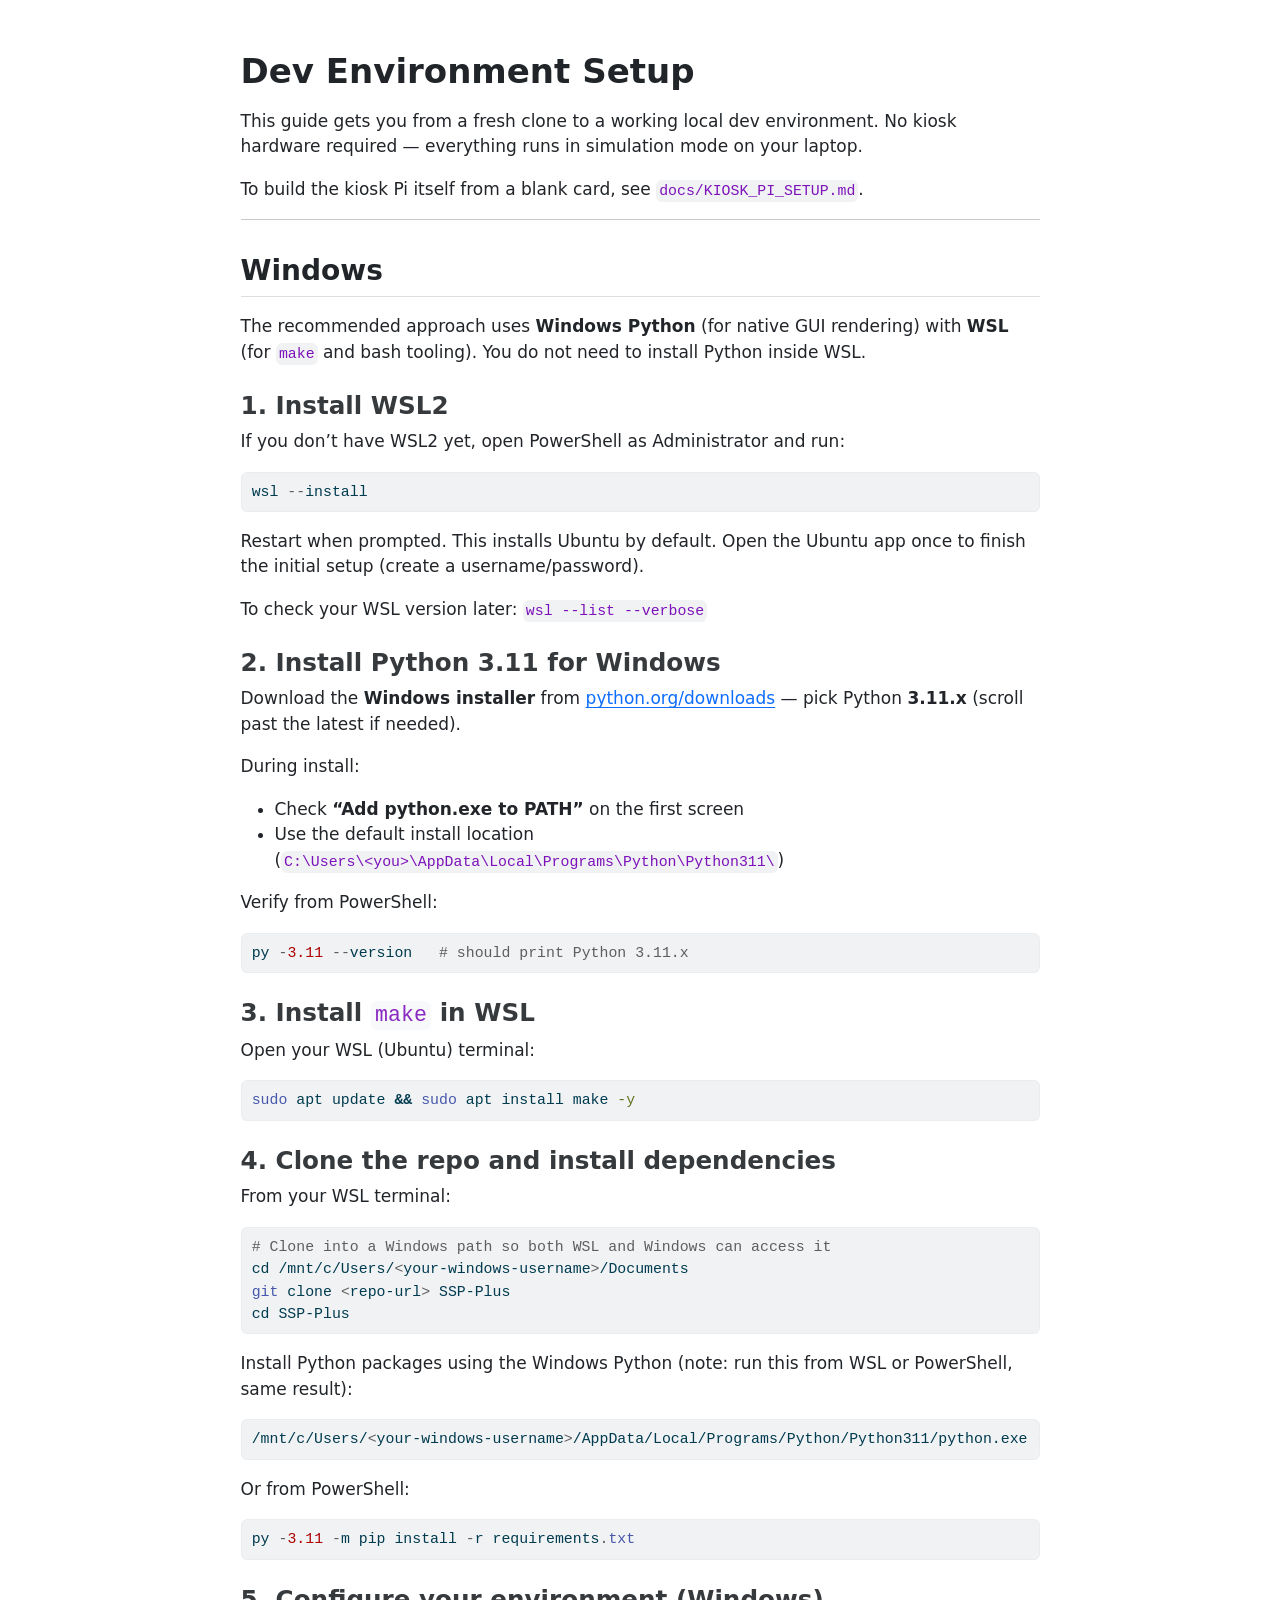
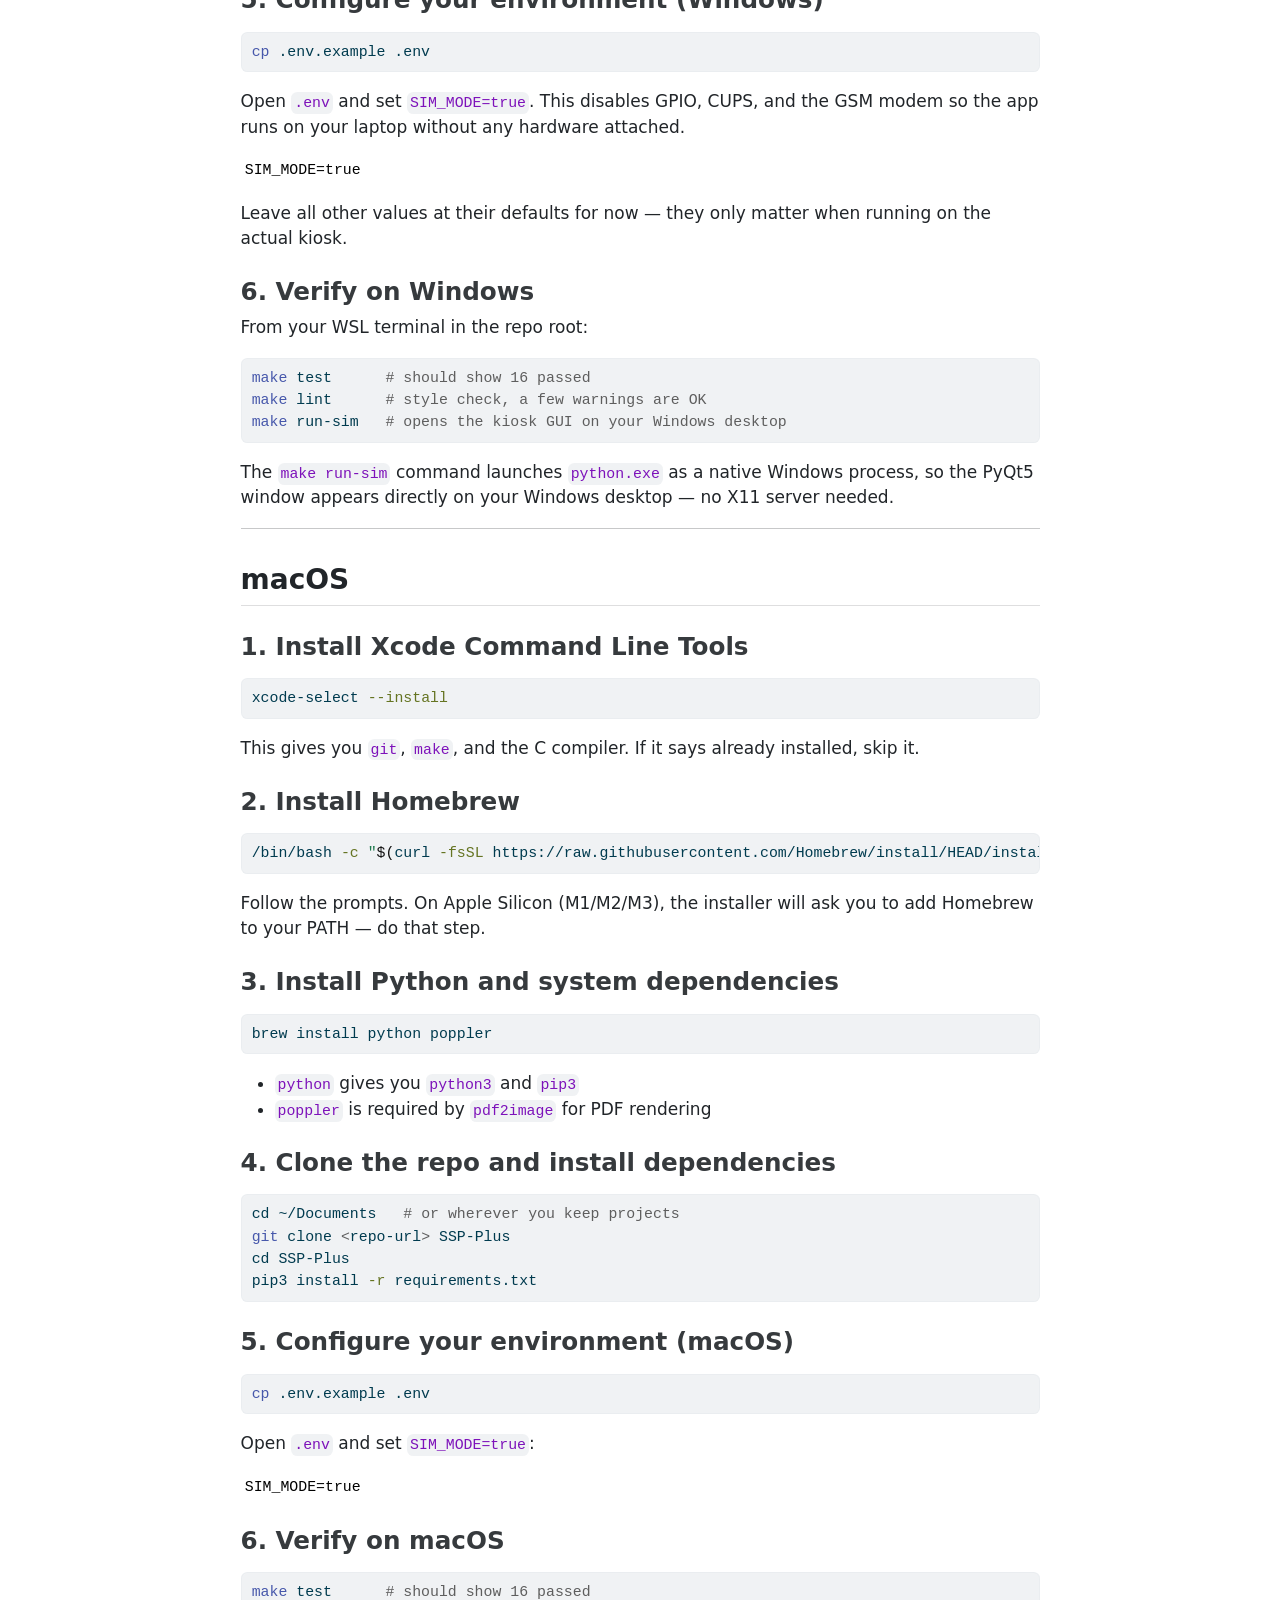
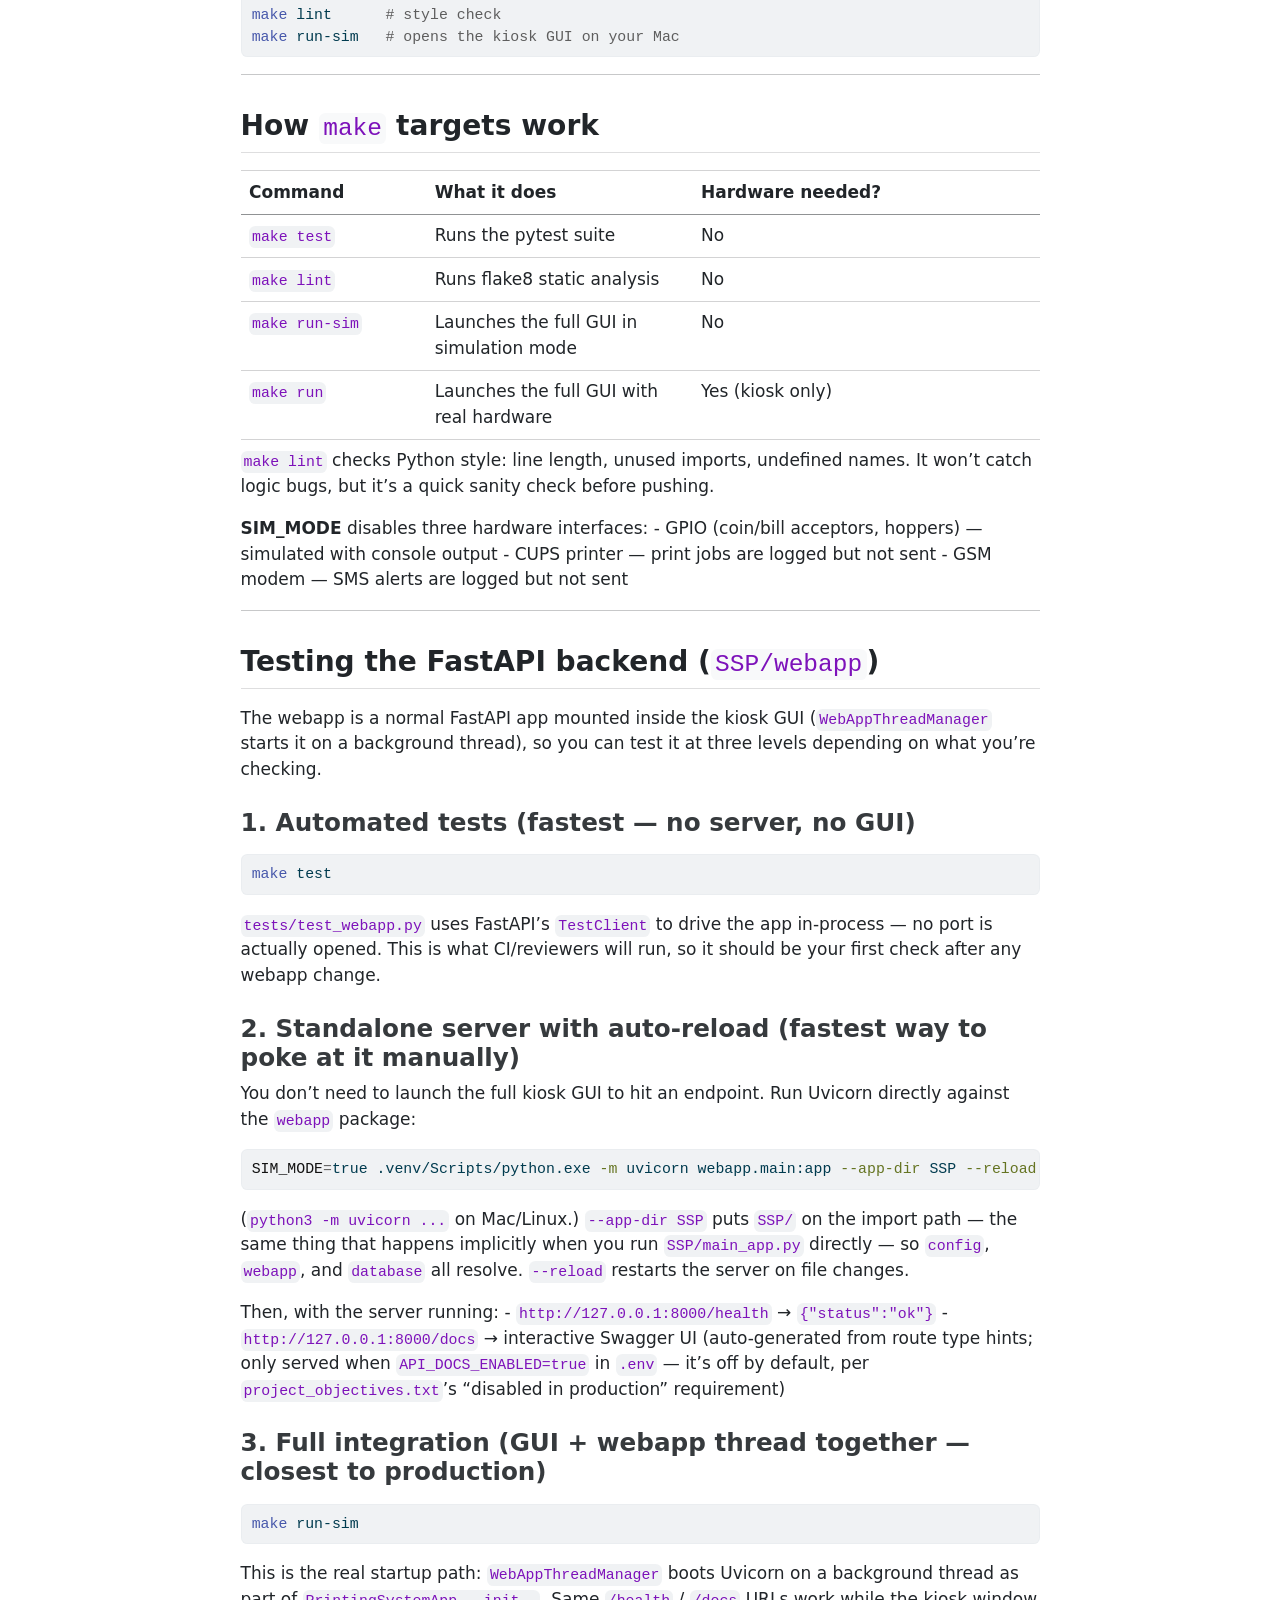
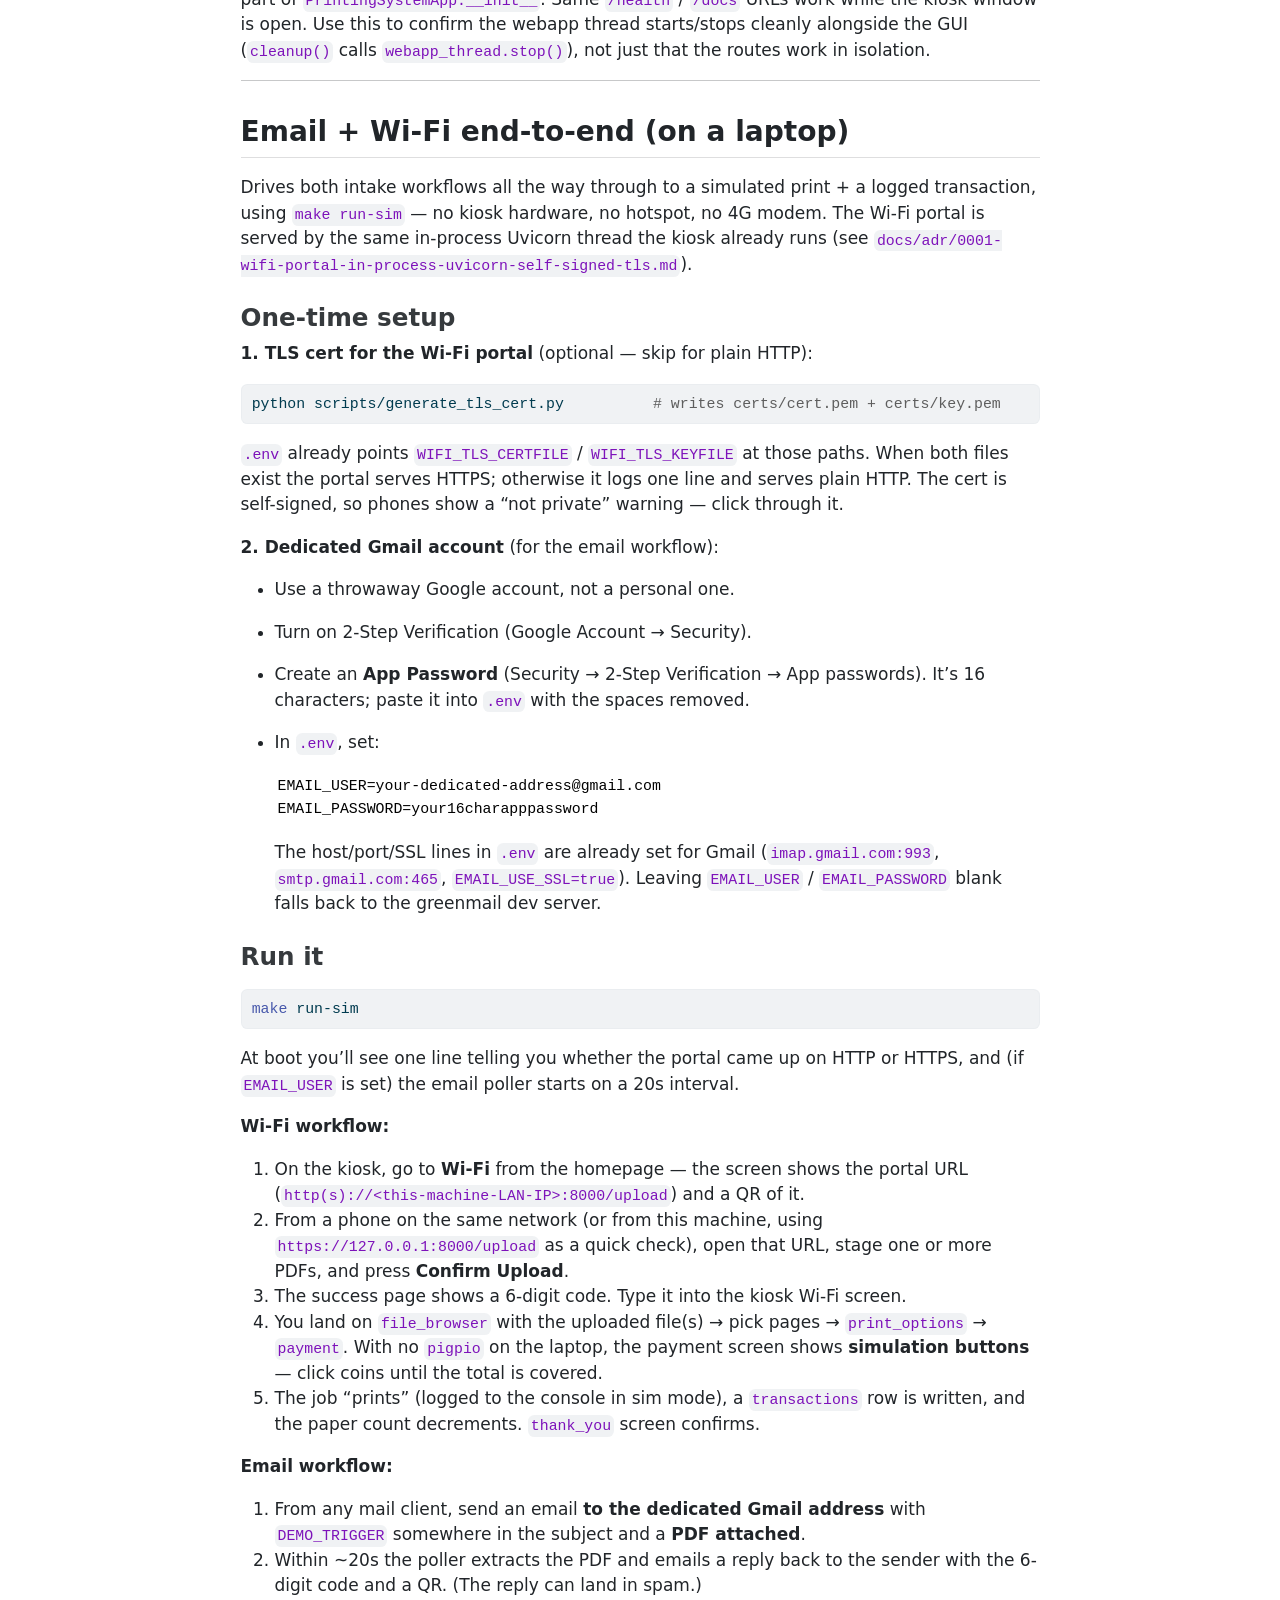
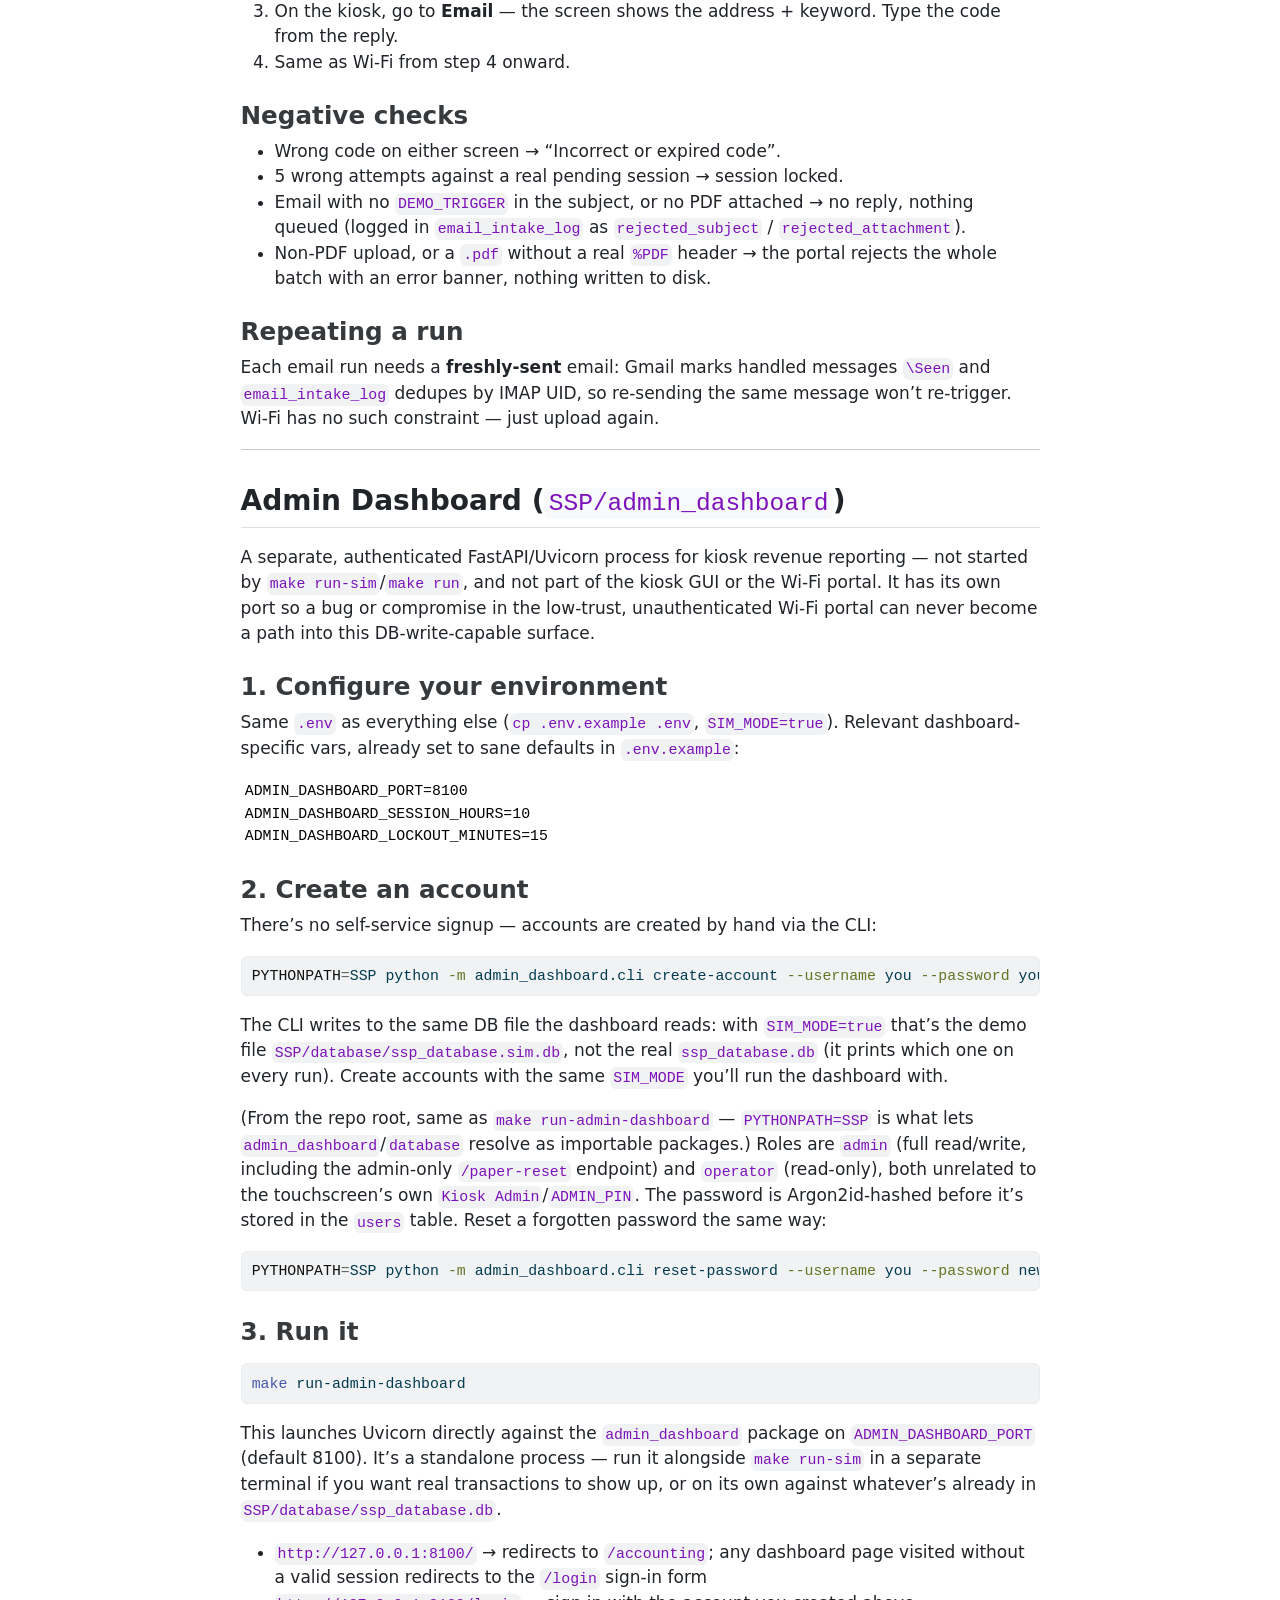
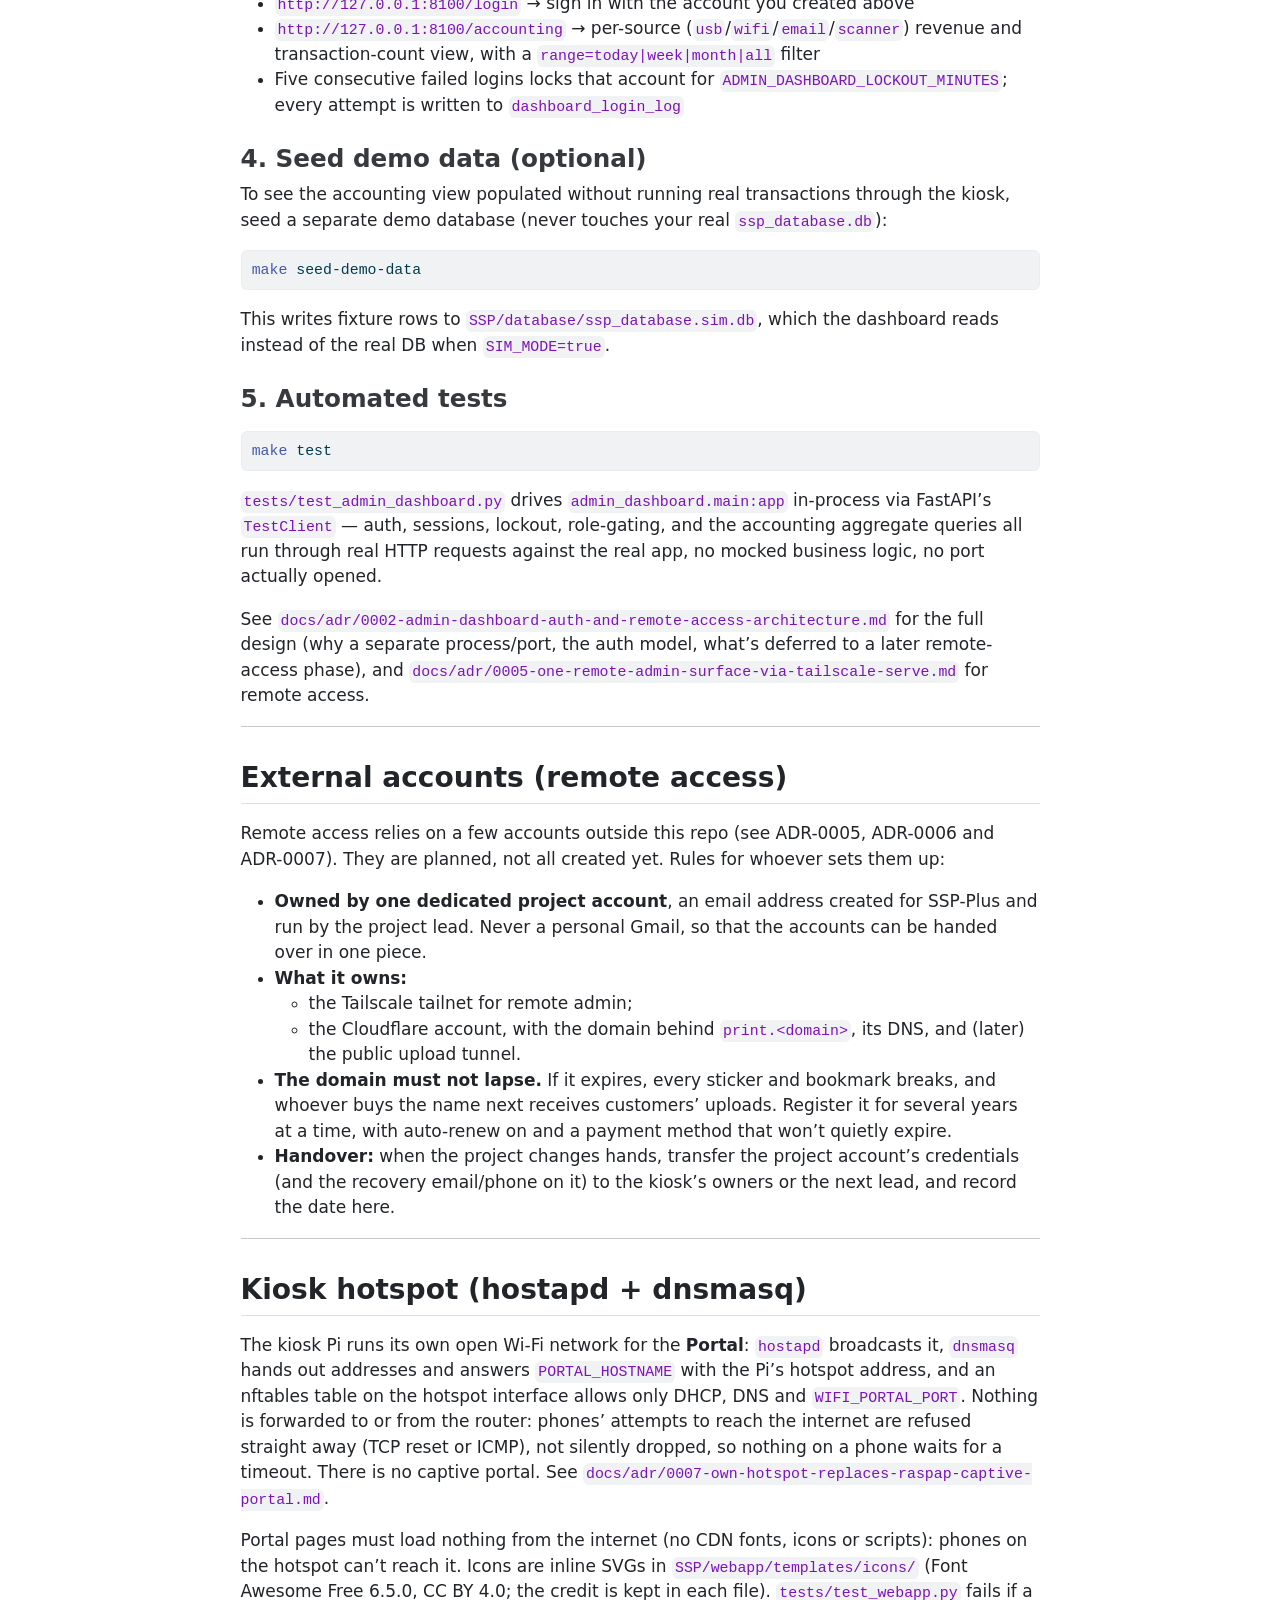
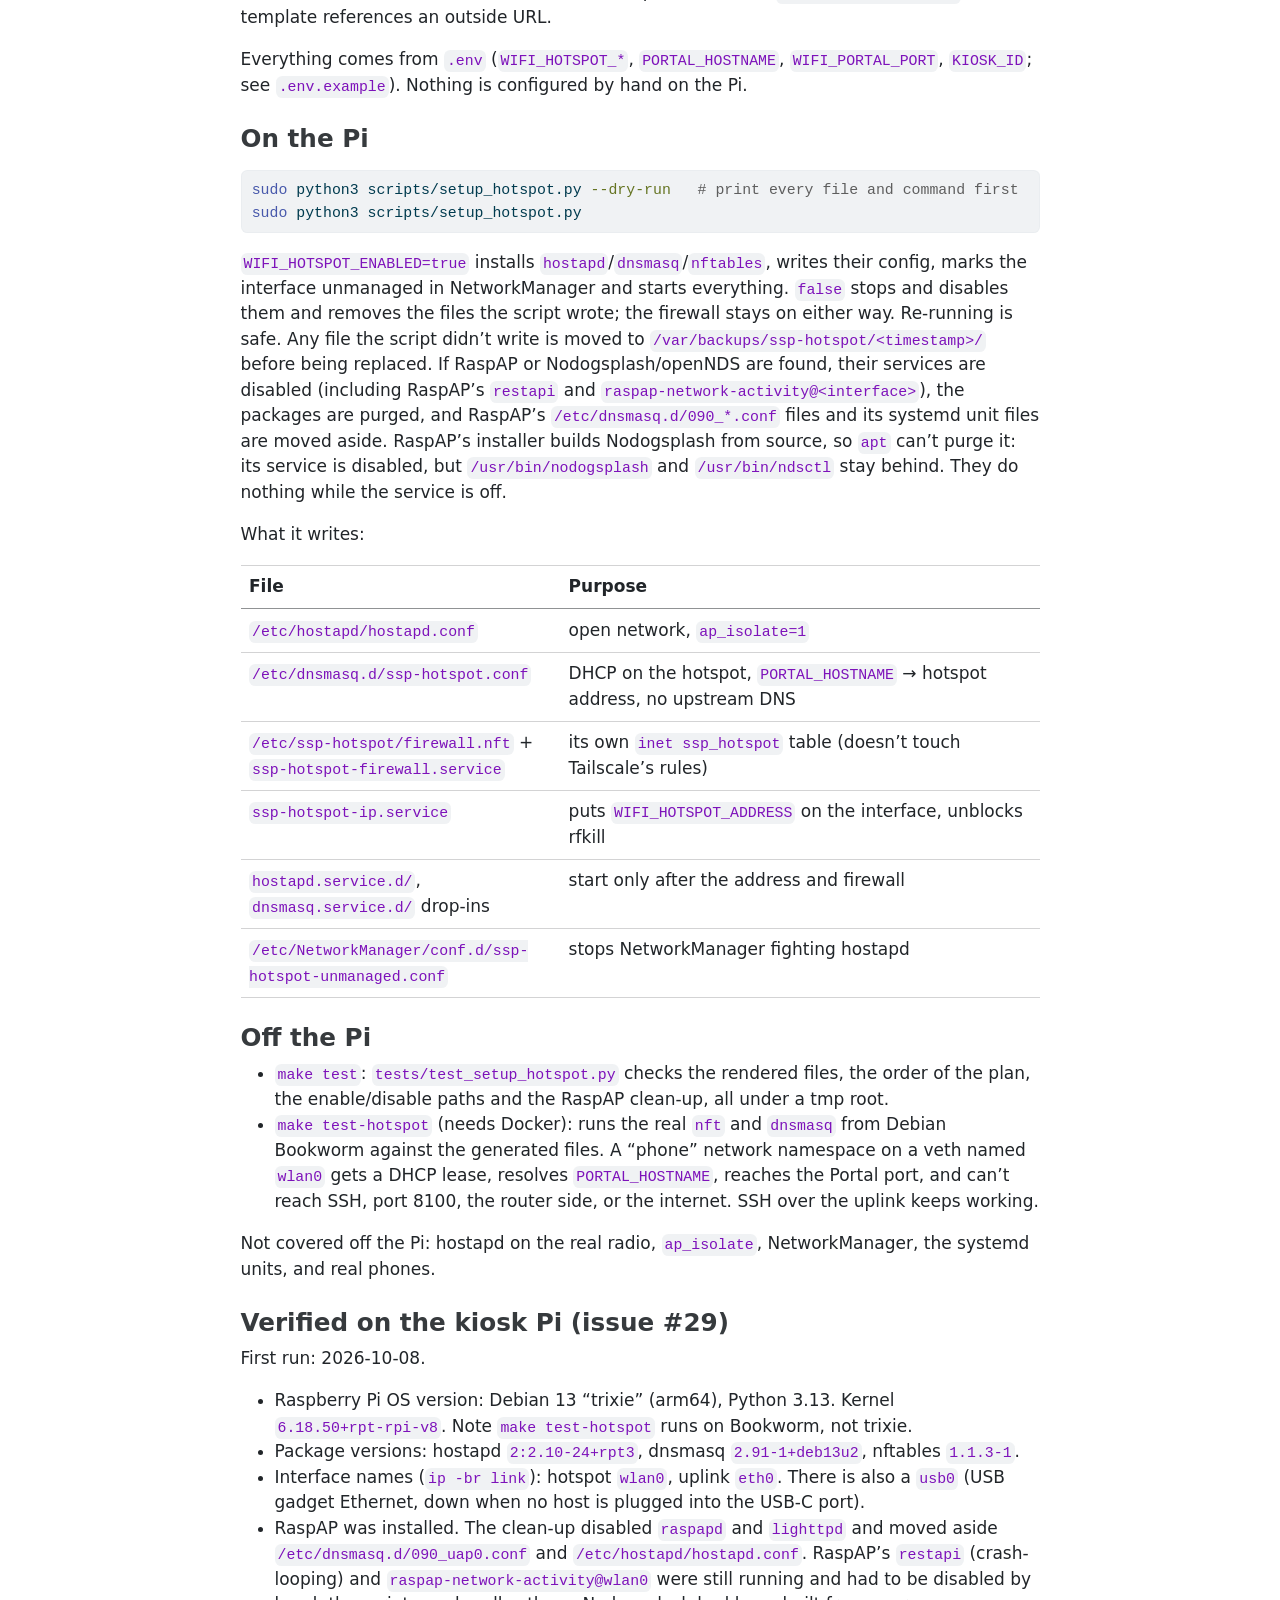
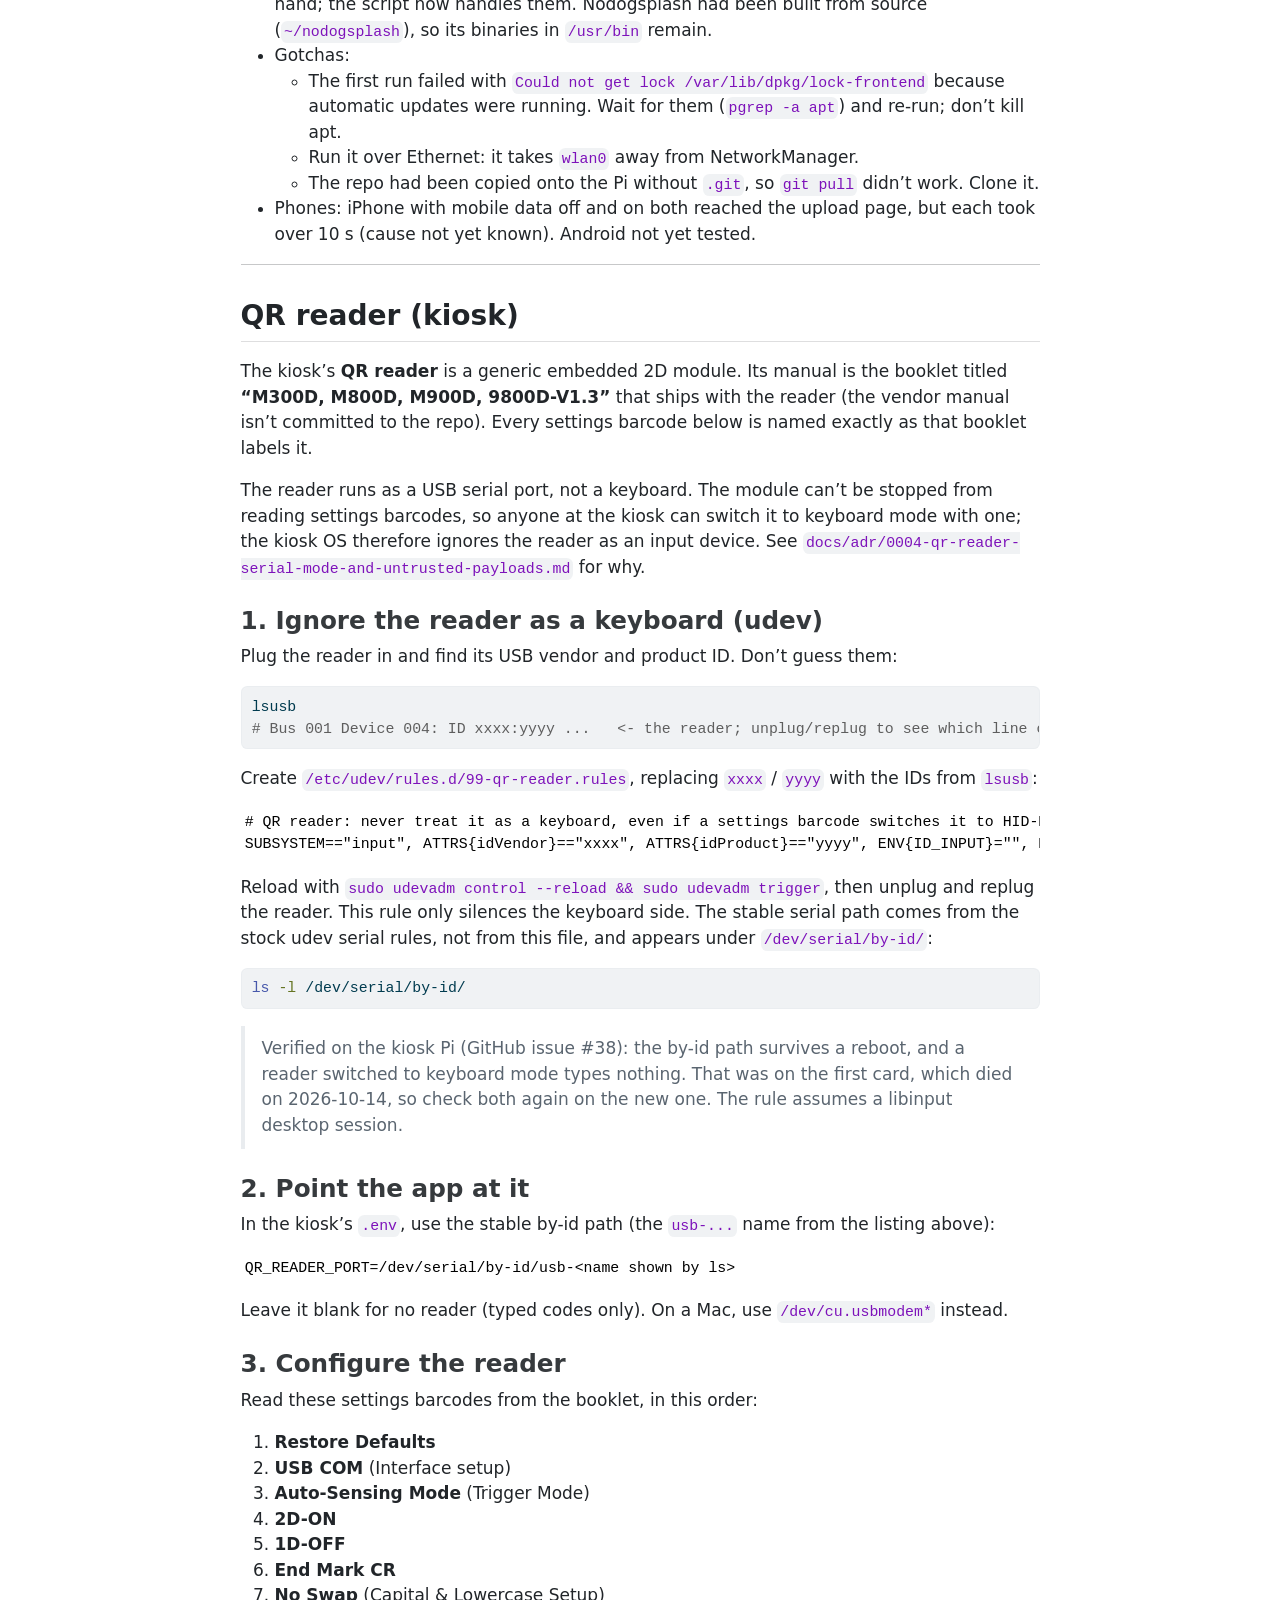
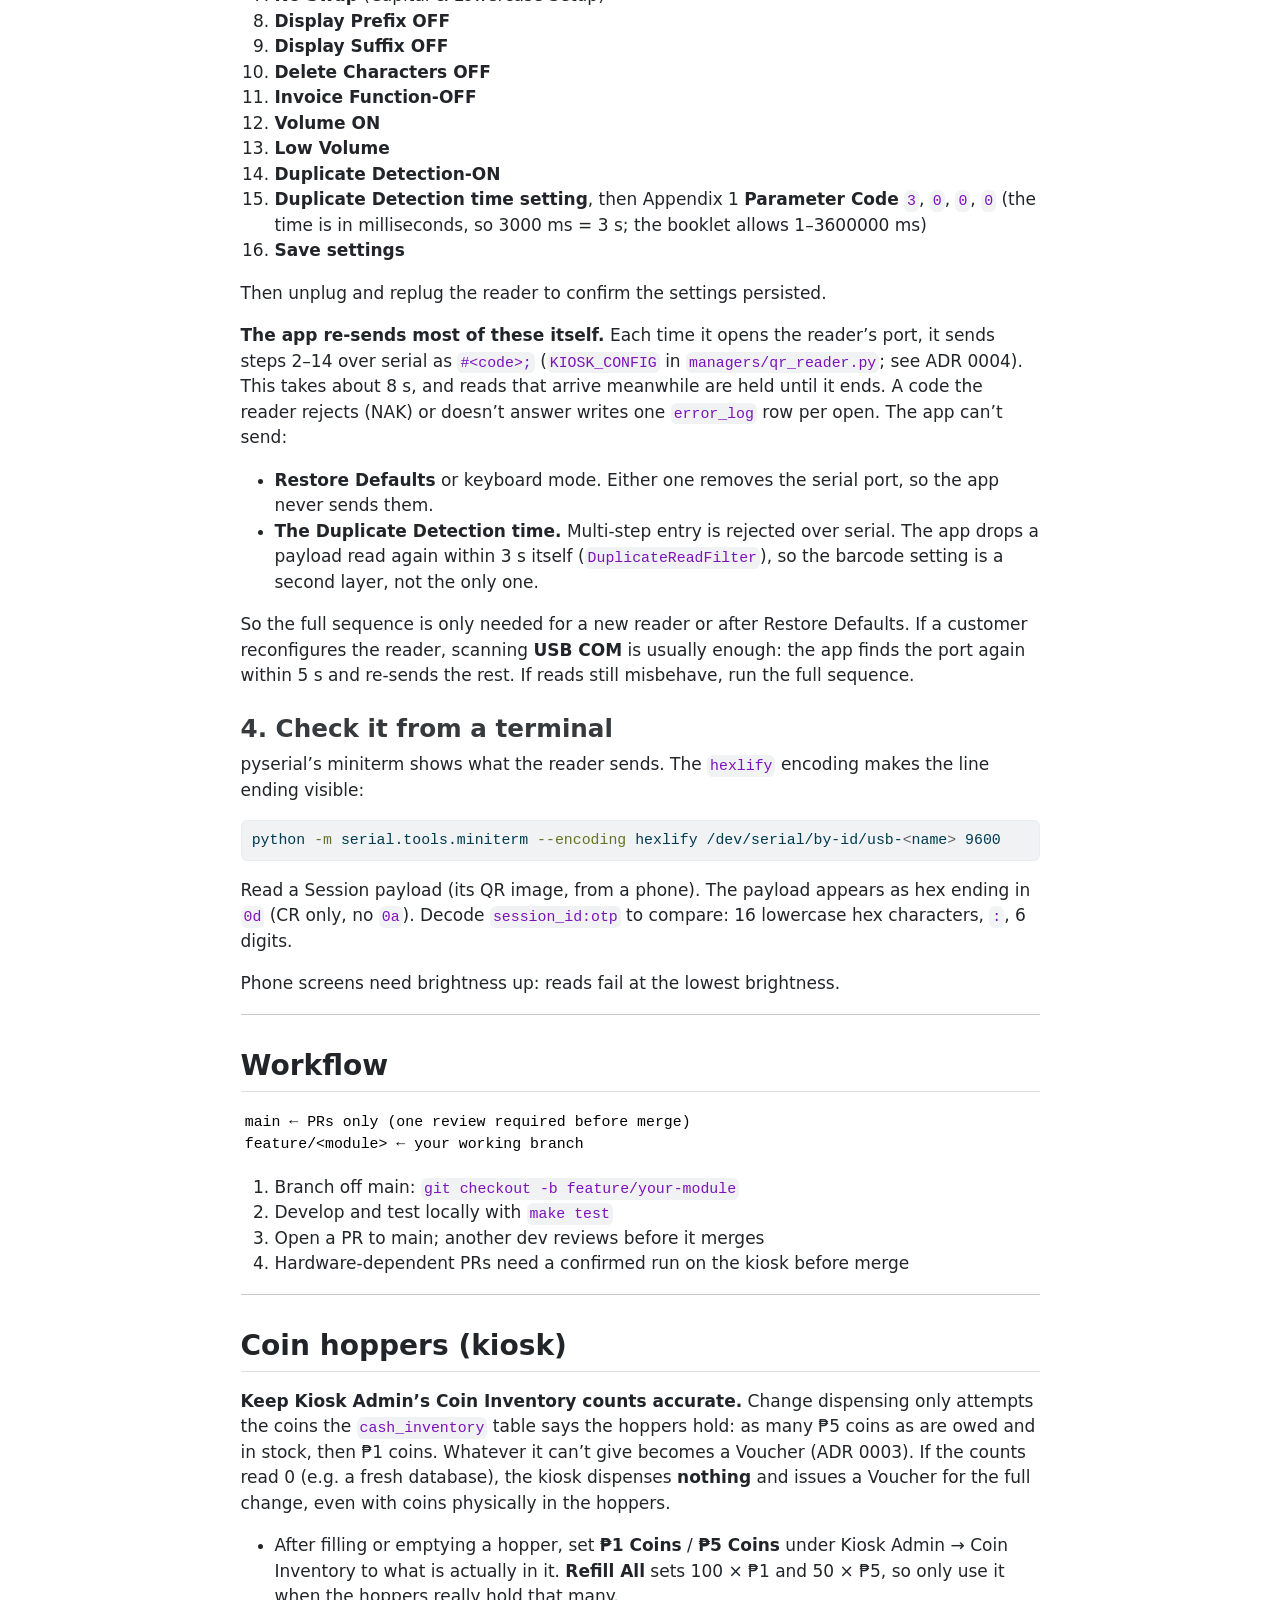
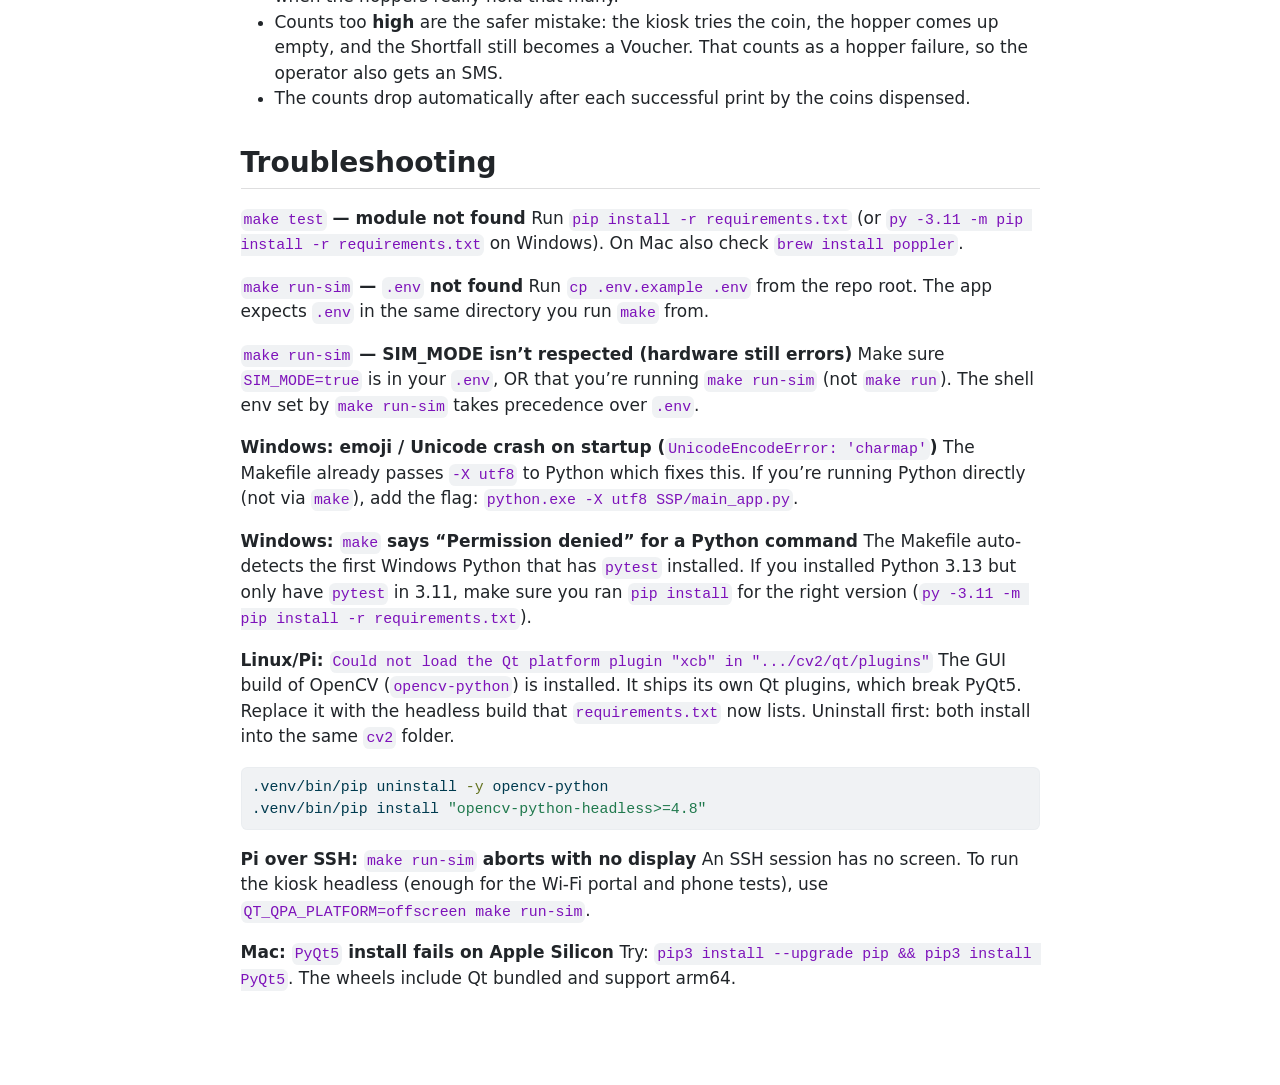
<file: docs/SETUP.html>
<!DOCTYPE html>
<html xmlns="http://www.w3.org/1999/xhtml" lang="en" xml:lang="en"><head>

<meta charset="utf-8">
<meta name="generator" content="quarto-1.10.18">

<meta name="viewport" content="width=device-width, initial-scale=1.0, user-scalable=yes">


<title>setup</title>
<style>
/* Default styles provided by pandoc.
** See https://pandoc.org/MANUAL.html#variables-for-html for config info.
*/
span.smallcaps{font-variant: small-caps;}
div.columns{display: flex; gap: 1.5em;}
div.column{flex: auto;}
@media screen {
div.columns{gap: min(4vw, 1.5em);}
div.column{overflow-x: auto;}
}
div.hanging-indent{margin-left: 1.5em; text-indent: -1.5em;}
ul.task-list{list-style: none;}
ul.task-list li input[type="checkbox"] {
  width: 0.8em;
  margin: 0 0.8em 0.2em -1em; /* quarto-specific, see https://github.com/quarto-dev/quarto-cli/issues/4556 */ 
  vertical-align: middle;
}
/* CSS for syntax highlighting */
html { -webkit-text-size-adjust: 100%; }
pre > code.sourceCode { white-space: pre; position: relative; }
pre > code.sourceCode > span { display: inline-block; line-height: 1.25; }
pre > code.sourceCode > span:empty { height: 1.2em; }
.sourceCode { overflow: visible; }
code.sourceCode > span { color: inherit; text-decoration: inherit; }
div.sourceCode { margin: 1em 0; }
pre.sourceCode { margin: 0; }
@media screen {
div.sourceCode { overflow: auto; }
}
@media print {
pre > code.sourceCode { white-space: pre-wrap; }
pre > code.sourceCode > span { text-indent: -5em; padding-left: 5em; }
}
pre.numberSource code
  { counter-reset: source-line 0; }
pre.numberSource code > span
  { position: relative; left: -4em; counter-increment: source-line; }
pre.numberSource code > span > a:first-child::before
  { content: counter(source-line);
    position: relative; left: -1em; text-align: right; vertical-align: baseline;
    border: none; display: inline-block;
    -webkit-touch-callout: none; -webkit-user-select: none;
    -khtml-user-select: none; -moz-user-select: none;
    -ms-user-select: none; user-select: none;
    padding: 0 4px; width: 4em;
  }
pre.numberSource { margin-left: 3em;  padding-left: 4px; }
div.sourceCode
  {   }
@media screen {
pre > code.sourceCode > span > a:first-child::before { text-decoration: underline; }
}
</style>


<script src="SETUP_files/libs/clipboard/clipboard.min.js"></script>
<script src="SETUP_files/libs/quarto-html/quarto.js" type="module"></script>
<script src="SETUP_files/libs/quarto-html/tabsets/tabsets.js" type="module"></script>
<script src="SETUP_files/libs/quarto-html/popper.min.js"></script>
<script src="SETUP_files/libs/quarto-html/tippy.umd.min.js"></script>
<script src="SETUP_files/libs/quarto-html/anchor.min.js"></script>
<link href="SETUP_files/libs/quarto-html/tippy.css" rel="stylesheet">
<link href="SETUP_files/libs/quarto-html/quarto-syntax-highlighting-64a204ab8560d761af7679ceaba22944.css" rel="stylesheet" id="quarto-text-highlighting-styles">
<script src="SETUP_files/libs/bootstrap/bootstrap.min.js"></script>
<link href="SETUP_files/libs/bootstrap/bootstrap-icons.css" rel="stylesheet">
<link href="SETUP_files/libs/bootstrap/bootstrap-917079515d91bccb85b543faf8aa8bb6.min.css" rel="stylesheet" append-hash="true" id="quarto-bootstrap" data-mode="light">


</head>

<body class="fullcontent quarto-light">

<div id="quarto-content" class="page-columns page-rows-contents page-layout-article">

<main class="content" id="quarto-document-content">




<section id="dev-environment-setup" class="level1">
<h1>Dev Environment Setup</h1>
<p>This guide gets you from a fresh clone to a working local dev environment. No kiosk hardware required — everything runs in simulation mode on your laptop.</p>
<p>To build the kiosk Pi itself from a blank card, see <code>docs/KIOSK_PI_SETUP.md</code>.</p>
<hr>
<section id="windows" class="level2">
<h2 class="anchored" data-anchor-id="windows">Windows</h2>
<p>The recommended approach uses <strong>Windows Python</strong> (for native GUI rendering) with <strong>WSL</strong> (for <code>make</code> and bash tooling). You do not need to install Python inside WSL.</p>
<section id="install-wsl2" class="level3">
<h3 class="anchored" data-anchor-id="install-wsl2">1. Install WSL2</h3>
<p>If you don’t have WSL2 yet, open PowerShell as Administrator and run:</p>
<div class="code-copy-outer-scaffold"><div class="sourceCode" id="cb1"><pre class="sourceCode powershell code-with-copy"><code class="sourceCode powershell"><span id="cb1-1"><a href="#cb1-1" aria-hidden="true" tabindex="-1"></a>wsl <span class="op">--</span>install</span></code></pre></div><button title="Copy to Clipboard" class="code-copy-button"><i class="bi"></i></button></div>
<p>Restart when prompted. This installs Ubuntu by default. Open the Ubuntu app once to finish the initial setup (create a username/password).</p>
<p>To check your WSL version later: <code>wsl --list --verbose</code></p>
</section>
<section id="install-python-3.11-for-windows" class="level3">
<h3 class="anchored" data-anchor-id="install-python-3.11-for-windows">2. Install Python 3.11 for Windows</h3>
<p>Download the <strong>Windows installer</strong> from <a href="https://www.python.org/downloads/">python.org/downloads</a> — pick Python <strong>3.11.x</strong> (scroll past the latest if needed).</p>
<p>During install:</p>
<ul>
<li>Check <strong>“Add python.exe to PATH”</strong> on the first screen</li>
<li>Use the default install location (<code>C:\Users\&lt;you&gt;\AppData\Local\Programs\Python\Python311\</code>)</li>
</ul>
<p>Verify from PowerShell:</p>
<div class="code-copy-outer-scaffold"><div class="sourceCode" id="cb2"><pre class="sourceCode powershell code-with-copy"><code class="sourceCode powershell"><span id="cb2-1"><a href="#cb2-1" aria-hidden="true" tabindex="-1"></a>py <span class="op">-</span><span class="dv">3.11</span> <span class="op">--</span>version   <span class="co"># should print Python 3.11.x</span></span></code></pre></div><button title="Copy to Clipboard" class="code-copy-button"><i class="bi"></i></button></div>
</section>
<section id="install-make-in-wsl" class="level3">
<h3 class="anchored" data-anchor-id="install-make-in-wsl">3. Install <code>make</code> in WSL</h3>
<p>Open your WSL (Ubuntu) terminal:</p>
<div class="code-copy-outer-scaffold"><div class="sourceCode" id="cb3"><pre class="sourceCode bash code-with-copy"><code class="sourceCode bash"><span id="cb3-1"><a href="#cb3-1" aria-hidden="true" tabindex="-1"></a><span class="fu">sudo</span> apt update <span class="kw">&amp;&amp;</span> <span class="fu">sudo</span> apt install make <span class="at">-y</span></span></code></pre></div><button title="Copy to Clipboard" class="code-copy-button"><i class="bi"></i></button></div>
</section>
<section id="clone-the-repo-and-install-dependencies" class="level3">
<h3 class="anchored" data-anchor-id="clone-the-repo-and-install-dependencies">4. Clone the repo and install dependencies</h3>
<p>From your WSL terminal:</p>
<div class="code-copy-outer-scaffold"><div class="sourceCode" id="cb4"><pre class="sourceCode bash code-with-copy"><code class="sourceCode bash"><span id="cb4-1"><a href="#cb4-1" aria-hidden="true" tabindex="-1"></a><span class="co"># Clone into a Windows path so both WSL and Windows can access it</span></span>
<span id="cb4-2"><a href="#cb4-2" aria-hidden="true" tabindex="-1"></a><span class="bu">cd</span> /mnt/c/Users/<span class="op">&lt;</span>your-windows-username<span class="op">&gt;</span>/Documents</span>
<span id="cb4-3"><a href="#cb4-3" aria-hidden="true" tabindex="-1"></a><span class="fu">git</span> clone <span class="op">&lt;</span>repo-url<span class="op">&gt;</span> SSP-Plus</span>
<span id="cb4-4"><a href="#cb4-4" aria-hidden="true" tabindex="-1"></a><span class="bu">cd</span> SSP-Plus</span></code></pre></div><button title="Copy to Clipboard" class="code-copy-button"><i class="bi"></i></button></div>
<p>Install Python packages using the Windows Python (note: run this from WSL or PowerShell, same result):</p>
<div class="code-copy-outer-scaffold"><div class="sourceCode" id="cb5"><pre class="sourceCode bash code-with-copy"><code class="sourceCode bash"><span id="cb5-1"><a href="#cb5-1" aria-hidden="true" tabindex="-1"></a><span class="ex">/mnt/c/Users/</span><span class="op">&lt;</span>your-windows-username<span class="op">&gt;</span>/AppData/Local/Programs/Python/Python311/python.exe <span class="at">-m</span> pip install <span class="at">-r</span> requirements.txt</span></code></pre></div><button title="Copy to Clipboard" class="code-copy-button"><i class="bi"></i></button></div>
<p>Or from PowerShell:</p>
<div class="code-copy-outer-scaffold"><div class="sourceCode" id="cb6"><pre class="sourceCode powershell code-with-copy"><code class="sourceCode powershell"><span id="cb6-1"><a href="#cb6-1" aria-hidden="true" tabindex="-1"></a>py <span class="op">-</span><span class="dv">3.11</span> <span class="op">-</span>m pip install <span class="op">-</span>r requirements<span class="op">.</span><span class="fu">txt</span></span></code></pre></div><button title="Copy to Clipboard" class="code-copy-button"><i class="bi"></i></button></div>
</section>
<section id="configure-your-environment-windows" class="level3">
<h3 class="anchored" data-anchor-id="configure-your-environment-windows">5. Configure your environment (Windows)</h3>
<div class="code-copy-outer-scaffold"><div class="sourceCode" id="cb7"><pre class="sourceCode bash code-with-copy"><code class="sourceCode bash"><span id="cb7-1"><a href="#cb7-1" aria-hidden="true" tabindex="-1"></a><span class="fu">cp</span> .env.example .env</span></code></pre></div><button title="Copy to Clipboard" class="code-copy-button"><i class="bi"></i></button></div>
<p>Open <code>.env</code> and set <code>SIM_MODE=true</code>. This disables GPIO, CUPS, and the GSM modem so the app runs on your laptop without any hardware attached.</p>
<pre class="env"><code>SIM_MODE=true</code></pre>
<p>Leave all other values at their defaults for now — they only matter when running on the actual kiosk.</p>
</section>
<section id="verify-on-windows" class="level3">
<h3 class="anchored" data-anchor-id="verify-on-windows">6. Verify on Windows</h3>
<p>From your WSL terminal in the repo root:</p>
<div class="code-copy-outer-scaffold"><div class="sourceCode" id="cb9"><pre class="sourceCode bash code-with-copy"><code class="sourceCode bash"><span id="cb9-1"><a href="#cb9-1" aria-hidden="true" tabindex="-1"></a><span class="fu">make</span> test      <span class="co"># should show 16 passed</span></span>
<span id="cb9-2"><a href="#cb9-2" aria-hidden="true" tabindex="-1"></a><span class="fu">make</span> lint      <span class="co"># style check, a few warnings are OK</span></span>
<span id="cb9-3"><a href="#cb9-3" aria-hidden="true" tabindex="-1"></a><span class="fu">make</span> run-sim   <span class="co"># opens the kiosk GUI on your Windows desktop</span></span></code></pre></div><button title="Copy to Clipboard" class="code-copy-button"><i class="bi"></i></button></div>
<p>The <code>make run-sim</code> command launches <code>python.exe</code> as a native Windows process, so the PyQt5 window appears directly on your Windows desktop — no X11 server needed.</p>
<hr>
</section>
</section>
<section id="macos" class="level2">
<h2 class="anchored" data-anchor-id="macos">macOS</h2>
<section id="install-xcode-command-line-tools" class="level3">
<h3 class="anchored" data-anchor-id="install-xcode-command-line-tools">1. Install Xcode Command Line Tools</h3>
<div class="code-copy-outer-scaffold"><div class="sourceCode" id="cb10"><pre class="sourceCode bash code-with-copy"><code class="sourceCode bash"><span id="cb10-1"><a href="#cb10-1" aria-hidden="true" tabindex="-1"></a><span class="ex">xcode-select</span> <span class="at">--install</span></span></code></pre></div><button title="Copy to Clipboard" class="code-copy-button"><i class="bi"></i></button></div>
<p>This gives you <code>git</code>, <code>make</code>, and the C compiler. If it says already installed, skip it.</p>
</section>
<section id="install-homebrew" class="level3">
<h3 class="anchored" data-anchor-id="install-homebrew">2. Install Homebrew</h3>
<div class="code-copy-outer-scaffold"><div class="sourceCode" id="cb11"><pre class="sourceCode bash code-with-copy"><code class="sourceCode bash"><span id="cb11-1"><a href="#cb11-1" aria-hidden="true" tabindex="-1"></a><span class="ex">/bin/bash</span> <span class="at">-c</span> <span class="st">"</span><span class="va">$(</span><span class="ex">curl</span> <span class="at">-fsSL</span> https://raw.githubusercontent.com/Homebrew/install/HEAD/install.sh<span class="va">)</span><span class="st">"</span></span></code></pre></div><button title="Copy to Clipboard" class="code-copy-button"><i class="bi"></i></button></div>
<p>Follow the prompts. On Apple Silicon (M1/M2/M3), the installer will ask you to add Homebrew to your PATH — do that step.</p>
</section>
<section id="install-python-and-system-dependencies" class="level3">
<h3 class="anchored" data-anchor-id="install-python-and-system-dependencies">3. Install Python and system dependencies</h3>
<div class="code-copy-outer-scaffold"><div class="sourceCode" id="cb12"><pre class="sourceCode bash code-with-copy"><code class="sourceCode bash"><span id="cb12-1"><a href="#cb12-1" aria-hidden="true" tabindex="-1"></a><span class="ex">brew</span> install python poppler</span></code></pre></div><button title="Copy to Clipboard" class="code-copy-button"><i class="bi"></i></button></div>
<ul>
<li><code>python</code> gives you <code>python3</code> and <code>pip3</code></li>
<li><code>poppler</code> is required by <code>pdf2image</code> for PDF rendering</li>
</ul>
</section>
<section id="clone-the-repo-and-install-dependencies-1" class="level3">
<h3 class="anchored" data-anchor-id="clone-the-repo-and-install-dependencies-1">4. Clone the repo and install dependencies</h3>
<div class="code-copy-outer-scaffold"><div class="sourceCode" id="cb13"><pre class="sourceCode bash code-with-copy"><code class="sourceCode bash"><span id="cb13-1"><a href="#cb13-1" aria-hidden="true" tabindex="-1"></a><span class="bu">cd</span> ~/Documents   <span class="co"># or wherever you keep projects</span></span>
<span id="cb13-2"><a href="#cb13-2" aria-hidden="true" tabindex="-1"></a><span class="fu">git</span> clone <span class="op">&lt;</span>repo-url<span class="op">&gt;</span> SSP-Plus</span>
<span id="cb13-3"><a href="#cb13-3" aria-hidden="true" tabindex="-1"></a><span class="bu">cd</span> SSP-Plus</span>
<span id="cb13-4"><a href="#cb13-4" aria-hidden="true" tabindex="-1"></a><span class="ex">pip3</span> install <span class="at">-r</span> requirements.txt</span></code></pre></div><button title="Copy to Clipboard" class="code-copy-button"><i class="bi"></i></button></div>
</section>
<section id="configure-your-environment-macos" class="level3">
<h3 class="anchored" data-anchor-id="configure-your-environment-macos">5. Configure your environment (macOS)</h3>
<div class="code-copy-outer-scaffold"><div class="sourceCode" id="cb14"><pre class="sourceCode bash code-with-copy"><code class="sourceCode bash"><span id="cb14-1"><a href="#cb14-1" aria-hidden="true" tabindex="-1"></a><span class="fu">cp</span> .env.example .env</span></code></pre></div><button title="Copy to Clipboard" class="code-copy-button"><i class="bi"></i></button></div>
<p>Open <code>.env</code> and set <code>SIM_MODE=true</code>:</p>
<pre class="env"><code>SIM_MODE=true</code></pre>
</section>
<section id="verify-on-macos" class="level3">
<h3 class="anchored" data-anchor-id="verify-on-macos">6. Verify on macOS</h3>
<div class="code-copy-outer-scaffold"><div class="sourceCode" id="cb16"><pre class="sourceCode bash code-with-copy"><code class="sourceCode bash"><span id="cb16-1"><a href="#cb16-1" aria-hidden="true" tabindex="-1"></a><span class="fu">make</span> test      <span class="co"># should show 16 passed</span></span>
<span id="cb16-2"><a href="#cb16-2" aria-hidden="true" tabindex="-1"></a><span class="fu">make</span> lint      <span class="co"># style check</span></span>
<span id="cb16-3"><a href="#cb16-3" aria-hidden="true" tabindex="-1"></a><span class="fu">make</span> run-sim   <span class="co"># opens the kiosk GUI on your Mac</span></span></code></pre></div><button title="Copy to Clipboard" class="code-copy-button"><i class="bi"></i></button></div>
<hr>
</section>
</section>
<section id="how-make-targets-work" class="level2">
<h2 class="anchored" data-anchor-id="how-make-targets-work">How <code>make</code> targets work</h2>
<table class="caption-top table">
<colgroup>
<col style="width: 23%">
<col style="width: 33%">
<col style="width: 43%">
</colgroup>
<thead>
<tr class="header">
<th>Command</th>
<th>What it does</th>
<th>Hardware needed?</th>
</tr>
</thead>
<tbody>
<tr class="odd">
<td><code>make test</code></td>
<td>Runs the pytest suite</td>
<td>No</td>
</tr>
<tr class="even">
<td><code>make lint</code></td>
<td>Runs flake8 static analysis</td>
<td>No</td>
</tr>
<tr class="odd">
<td><code>make run-sim</code></td>
<td>Launches the full GUI in simulation mode</td>
<td>No</td>
</tr>
<tr class="even">
<td><code>make run</code></td>
<td>Launches the full GUI with real hardware</td>
<td>Yes (kiosk only)</td>
</tr>
</tbody>
</table>
<p><strong><code>make lint</code></strong> checks Python style: line length, unused imports, undefined names. It won’t catch logic bugs, but it’s a quick sanity check before pushing.</p>
<p><strong>SIM_MODE</strong> disables three hardware interfaces: - GPIO (coin/bill acceptors, hoppers) — simulated with console output - CUPS printer — print jobs are logged but not sent - GSM modem — SMS alerts are logged but not sent</p>
<hr>
</section>
<section id="testing-the-fastapi-backend-sspwebapp" class="level2">
<h2 class="anchored" data-anchor-id="testing-the-fastapi-backend-sspwebapp">Testing the FastAPI backend (<code>SSP/webapp</code>)</h2>
<p>The webapp is a normal FastAPI app mounted inside the kiosk GUI (<code>WebAppThreadManager</code> starts it on a background thread), so you can test it at three levels depending on what you’re checking.</p>
<section id="automated-tests-fastest-no-server-no-gui" class="level3">
<h3 class="anchored" data-anchor-id="automated-tests-fastest-no-server-no-gui">1. Automated tests (fastest — no server, no GUI)</h3>
<div class="code-copy-outer-scaffold"><div class="sourceCode" id="cb17"><pre class="sourceCode bash code-with-copy"><code class="sourceCode bash"><span id="cb17-1"><a href="#cb17-1" aria-hidden="true" tabindex="-1"></a><span class="fu">make</span> test</span></code></pre></div><button title="Copy to Clipboard" class="code-copy-button"><i class="bi"></i></button></div>
<p><code>tests/test_webapp.py</code> uses FastAPI’s <code>TestClient</code> to drive the app in-process — no port is actually opened. This is what CI/reviewers will run, so it should be your first check after any webapp change.</p>
</section>
<section id="standalone-server-with-auto-reload-fastest-way-to-poke-at-it-manually" class="level3">
<h3 class="anchored" data-anchor-id="standalone-server-with-auto-reload-fastest-way-to-poke-at-it-manually">2. Standalone server with auto-reload (fastest way to poke at it manually)</h3>
<p>You don’t need to launch the full kiosk GUI to hit an endpoint. Run Uvicorn directly against the <code>webapp</code> package:</p>
<div class="code-copy-outer-scaffold"><div class="sourceCode" id="cb18"><pre class="sourceCode bash code-with-copy"><code class="sourceCode bash"><span id="cb18-1"><a href="#cb18-1" aria-hidden="true" tabindex="-1"></a><span class="va">SIM_MODE</span><span class="op">=</span>true <span class="ex">.venv/Scripts/python.exe</span> <span class="at">-m</span> uvicorn webapp.main:app <span class="at">--app-dir</span> SSP <span class="at">--reload</span></span></code></pre></div><button title="Copy to Clipboard" class="code-copy-button"><i class="bi"></i></button></div>
<p>(<code>python3 -m uvicorn ...</code> on Mac/Linux.) <code>--app-dir SSP</code> puts <code>SSP/</code> on the import path — the same thing that happens implicitly when you run <code>SSP/main_app.py</code> directly — so <code>config</code>, <code>webapp</code>, and <code>database</code> all resolve. <code>--reload</code> restarts the server on file changes.</p>
<p>Then, with the server running: - <code>http://127.0.0.1:8000/health</code> → <code>{"status":"ok"}</code> - <code>http://127.0.0.1:8000/docs</code> → interactive Swagger UI (auto-generated from route type hints; only served when <code>API_DOCS_ENABLED=true</code> in <code>.env</code> — it’s off by default, per <code>project_objectives.txt</code>’s “disabled in production” requirement)</p>
</section>
<section id="full-integration-gui-webapp-thread-together-closest-to-production" class="level3">
<h3 class="anchored" data-anchor-id="full-integration-gui-webapp-thread-together-closest-to-production">3. Full integration (GUI + webapp thread together — closest to production)</h3>
<div class="code-copy-outer-scaffold"><div class="sourceCode" id="cb19"><pre class="sourceCode bash code-with-copy"><code class="sourceCode bash"><span id="cb19-1"><a href="#cb19-1" aria-hidden="true" tabindex="-1"></a><span class="fu">make</span> run-sim</span></code></pre></div><button title="Copy to Clipboard" class="code-copy-button"><i class="bi"></i></button></div>
<p>This is the real startup path: <code>WebAppThreadManager</code> boots Uvicorn on a background thread as part of <code>PrintingSystemApp.__init__</code>. Same <code>/health</code> / <code>/docs</code> URLs work while the kiosk window is open. Use this to confirm the webapp thread starts/stops cleanly alongside the GUI (<code>cleanup()</code> calls <code>webapp_thread.stop()</code>), not just that the routes work in isolation.</p>
<hr>
</section>
</section>
<section id="email-wi-fi-end-to-end-on-a-laptop" class="level2">
<h2 class="anchored" data-anchor-id="email-wi-fi-end-to-end-on-a-laptop">Email + Wi-Fi end-to-end (on a laptop)</h2>
<p>Drives both intake workflows all the way through to a simulated print + a logged transaction, using <code>make run-sim</code> — no kiosk hardware, no hotspot, no 4G modem. The Wi-Fi portal is served by the same in-process Uvicorn thread the kiosk already runs (see <code>docs/adr/0001-wifi-portal-in-process-uvicorn-self-signed-tls.md</code>).</p>
<section id="one-time-setup" class="level3">
<h3 class="anchored" data-anchor-id="one-time-setup">One-time setup</h3>
<p><strong>1. TLS cert for the Wi-Fi portal</strong> (optional — skip for plain HTTP):</p>
<div class="code-copy-outer-scaffold"><div class="sourceCode" id="cb20"><pre class="sourceCode bash code-with-copy"><code class="sourceCode bash"><span id="cb20-1"><a href="#cb20-1" aria-hidden="true" tabindex="-1"></a><span class="ex">python</span> scripts/generate_tls_cert.py          <span class="co"># writes certs/cert.pem + certs/key.pem</span></span></code></pre></div><button title="Copy to Clipboard" class="code-copy-button"><i class="bi"></i></button></div>
<p><code>.env</code> already points <code>WIFI_TLS_CERTFILE</code> / <code>WIFI_TLS_KEYFILE</code> at those paths. When both files exist the portal serves HTTPS; otherwise it logs one line and serves plain HTTP. The cert is self-signed, so phones show a “not private” warning — click through it.</p>
<p><strong>2. Dedicated Gmail account</strong> (for the email workflow):</p>
<ul>
<li><p>Use a throwaway Google account, not a personal one.</p></li>
<li><p>Turn on 2-Step Verification (Google Account → Security).</p></li>
<li><p>Create an <strong>App Password</strong> (Security → 2-Step Verification → App passwords). It’s 16 characters; paste it into <code>.env</code> with the spaces removed.</p></li>
<li><p>In <code>.env</code>, set:</p>
<pre class="env"><code>EMAIL_USER=your-dedicated-address@gmail.com
EMAIL_PASSWORD=your16charapppassword</code></pre>
<p>The host/port/SSL lines in <code>.env</code> are already set for Gmail (<code>imap.gmail.com:993</code>, <code>smtp.gmail.com:465</code>, <code>EMAIL_USE_SSL=true</code>). Leaving <code>EMAIL_USER</code> / <code>EMAIL_PASSWORD</code> blank falls back to the greenmail dev server.</p></li>
</ul>
</section>
<section id="run-it" class="level3">
<h3 class="anchored" data-anchor-id="run-it">Run it</h3>
<div class="code-copy-outer-scaffold"><div class="sourceCode" id="cb22"><pre class="sourceCode bash code-with-copy"><code class="sourceCode bash"><span id="cb22-1"><a href="#cb22-1" aria-hidden="true" tabindex="-1"></a><span class="fu">make</span> run-sim</span></code></pre></div><button title="Copy to Clipboard" class="code-copy-button"><i class="bi"></i></button></div>
<p>At boot you’ll see one line telling you whether the portal came up on HTTP or HTTPS, and (if <code>EMAIL_USER</code> is set) the email poller starts on a 20s interval.</p>
<p><strong>Wi-Fi workflow:</strong></p>
<ol type="1">
<li>On the kiosk, go to <strong>Wi-Fi</strong> from the homepage — the screen shows the portal URL (<code>http(s)://&lt;this-machine-LAN-IP&gt;:8000/upload</code>) and a QR of it.</li>
<li>From a phone on the same network (or from this machine, using <code>https://127.0.0.1:8000/upload</code> as a quick check), open that URL, stage one or more PDFs, and press <strong>Confirm Upload</strong>.</li>
<li>The success page shows a 6-digit code. Type it into the kiosk Wi-Fi screen.</li>
<li>You land on <code>file_browser</code> with the uploaded file(s) → pick pages → <code>print_options</code> → <code>payment</code>. With no <code>pigpio</code> on the laptop, the payment screen shows <strong>simulation buttons</strong> — click coins until the total is covered.</li>
<li>The job “prints” (logged to the console in sim mode), a <code>transactions</code> row is written, and the paper count decrements. <code>thank_you</code> screen confirms.</li>
</ol>
<p><strong>Email workflow:</strong></p>
<ol type="1">
<li>From any mail client, send an email <strong>to the dedicated Gmail address</strong> with <code>DEMO_TRIGGER</code> somewhere in the subject and a <strong>PDF attached</strong>.</li>
<li>Within ~20s the poller extracts the PDF and emails a reply back to the sender with the 6-digit code and a QR. (The reply can land in spam.)</li>
<li>On the kiosk, go to <strong>Email</strong> — the screen shows the address + keyword. Type the code from the reply.</li>
<li>Same as Wi-Fi from step 4 onward.</li>
</ol>
</section>
<section id="negative-checks" class="level3">
<h3 class="anchored" data-anchor-id="negative-checks">Negative checks</h3>
<ul>
<li>Wrong code on either screen → “Incorrect or expired code”.</li>
<li>5 wrong attempts against a real pending session → session locked.</li>
<li>Email with no <code>DEMO_TRIGGER</code> in the subject, or no PDF attached → no reply, nothing queued (logged in <code>email_intake_log</code> as <code>rejected_subject</code> / <code>rejected_attachment</code>).</li>
<li>Non-PDF upload, or a <code>.pdf</code> without a real <code>%PDF</code> header → the portal rejects the whole batch with an error banner, nothing written to disk.</li>
</ul>
</section>
<section id="repeating-a-run" class="level3">
<h3 class="anchored" data-anchor-id="repeating-a-run">Repeating a run</h3>
<p>Each email run needs a <strong>freshly-sent</strong> email: Gmail marks handled messages <code>\Seen</code> and <code>email_intake_log</code> dedupes by IMAP UID, so re-sending the same message won’t re-trigger. Wi-Fi has no such constraint — just upload again.</p>
<hr>
</section>
</section>
<section id="admin-dashboard-sspadmin_dashboard" class="level2">
<h2 class="anchored" data-anchor-id="admin-dashboard-sspadmin_dashboard">Admin Dashboard (<code>SSP/admin_dashboard</code>)</h2>
<p>A separate, authenticated FastAPI/Uvicorn process for kiosk revenue reporting — not started by <code>make run-sim</code>/<code>make run</code>, and not part of the kiosk GUI or the Wi-Fi portal. It has its own port so a bug or compromise in the low-trust, unauthenticated Wi-Fi portal can never become a path into this DB-write-capable surface.</p>
<section id="configure-your-environment" class="level3">
<h3 class="anchored" data-anchor-id="configure-your-environment">1. Configure your environment</h3>
<p>Same <code>.env</code> as everything else (<code>cp .env.example .env</code>, <code>SIM_MODE=true</code>). Relevant dashboard-specific vars, already set to sane defaults in <code>.env.example</code>:</p>
<pre class="env"><code>ADMIN_DASHBOARD_PORT=8100
ADMIN_DASHBOARD_SESSION_HOURS=10
ADMIN_DASHBOARD_LOCKOUT_MINUTES=15</code></pre>
</section>
<section id="create-an-account" class="level3">
<h3 class="anchored" data-anchor-id="create-an-account">2. Create an account</h3>
<p>There’s no self-service signup — accounts are created by hand via the CLI:</p>
<div class="code-copy-outer-scaffold"><div class="sourceCode" id="cb24"><pre class="sourceCode bash code-with-copy"><code class="sourceCode bash"><span id="cb24-1"><a href="#cb24-1" aria-hidden="true" tabindex="-1"></a><span class="va">PYTHONPATH</span><span class="op">=</span>SSP <span class="ex">python</span> <span class="at">-m</span> admin_dashboard.cli create-account <span class="at">--username</span> you <span class="at">--password</span> yourpassword <span class="at">--role</span> admin</span></code></pre></div><button title="Copy to Clipboard" class="code-copy-button"><i class="bi"></i></button></div>
<p>The CLI writes to the same DB file the dashboard reads: with <code>SIM_MODE=true</code> that’s the demo file <code>SSP/database/ssp_database.sim.db</code>, not the real <code>ssp_database.db</code> (it prints which one on every run). Create accounts with the same <code>SIM_MODE</code> you’ll run the dashboard with.</p>
<p>(From the repo root, same as <code>make run-admin-dashboard</code> — <code>PYTHONPATH=SSP</code> is what lets <code>admin_dashboard</code>/<code>database</code> resolve as importable packages.) Roles are <code>admin</code> (full read/write, including the admin-only <code>/paper-reset</code> endpoint) and <code>operator</code> (read-only), both unrelated to the touchscreen’s own <code>Kiosk Admin</code>/<code>ADMIN_PIN</code>. The password is Argon2id-hashed before it’s stored in the <code>users</code> table. Reset a forgotten password the same way:</p>
<div class="code-copy-outer-scaffold"><div class="sourceCode" id="cb25"><pre class="sourceCode bash code-with-copy"><code class="sourceCode bash"><span id="cb25-1"><a href="#cb25-1" aria-hidden="true" tabindex="-1"></a><span class="va">PYTHONPATH</span><span class="op">=</span>SSP <span class="ex">python</span> <span class="at">-m</span> admin_dashboard.cli reset-password <span class="at">--username</span> you <span class="at">--password</span> newpassword</span></code></pre></div><button title="Copy to Clipboard" class="code-copy-button"><i class="bi"></i></button></div>
</section>
<section id="run-it-1" class="level3">
<h3 class="anchored" data-anchor-id="run-it-1">3. Run it</h3>
<div class="code-copy-outer-scaffold"><div class="sourceCode" id="cb26"><pre class="sourceCode bash code-with-copy"><code class="sourceCode bash"><span id="cb26-1"><a href="#cb26-1" aria-hidden="true" tabindex="-1"></a><span class="fu">make</span> run-admin-dashboard</span></code></pre></div><button title="Copy to Clipboard" class="code-copy-button"><i class="bi"></i></button></div>
<p>This launches Uvicorn directly against the <code>admin_dashboard</code> package on <code>ADMIN_DASHBOARD_PORT</code> (default 8100). It’s a standalone process — run it alongside <code>make run-sim</code> in a separate terminal if you want real transactions to show up, or on its own against whatever’s already in <code>SSP/database/ssp_database.db</code>.</p>
<ul>
<li><code>http://127.0.0.1:8100/</code> → redirects to <code>/accounting</code>; any dashboard page visited without a valid session redirects to the <code>/login</code> sign-in form</li>
<li><code>http://127.0.0.1:8100/login</code> → sign in with the account you created above</li>
<li><code>http://127.0.0.1:8100/accounting</code> → per-source (<code>usb</code>/<code>wifi</code>/<code>email</code>/<code>scanner</code>) revenue and transaction-count view, with a <code>range=today|week|month|all</code> filter</li>
<li>Five consecutive failed logins locks that account for <code>ADMIN_DASHBOARD_LOCKOUT_MINUTES</code>; every attempt is written to <code>dashboard_login_log</code></li>
</ul>
</section>
<section id="seed-demo-data-optional" class="level3">
<h3 class="anchored" data-anchor-id="seed-demo-data-optional">4. Seed demo data (optional)</h3>
<p>To see the accounting view populated without running real transactions through the kiosk, seed a separate demo database (never touches your real <code>ssp_database.db</code>):</p>
<div class="code-copy-outer-scaffold"><div class="sourceCode" id="cb27"><pre class="sourceCode bash code-with-copy"><code class="sourceCode bash"><span id="cb27-1"><a href="#cb27-1" aria-hidden="true" tabindex="-1"></a><span class="fu">make</span> seed-demo-data</span></code></pre></div><button title="Copy to Clipboard" class="code-copy-button"><i class="bi"></i></button></div>
<p>This writes fixture rows to <code>SSP/database/ssp_database.sim.db</code>, which the dashboard reads instead of the real DB when <code>SIM_MODE=true</code>.</p>
</section>
<section id="automated-tests" class="level3">
<h3 class="anchored" data-anchor-id="automated-tests">5. Automated tests</h3>
<div class="code-copy-outer-scaffold"><div class="sourceCode" id="cb28"><pre class="sourceCode bash code-with-copy"><code class="sourceCode bash"><span id="cb28-1"><a href="#cb28-1" aria-hidden="true" tabindex="-1"></a><span class="fu">make</span> test</span></code></pre></div><button title="Copy to Clipboard" class="code-copy-button"><i class="bi"></i></button></div>
<p><code>tests/test_admin_dashboard.py</code> drives <code>admin_dashboard.main:app</code> in-process via FastAPI’s <code>TestClient</code> — auth, sessions, lockout, role-gating, and the accounting aggregate queries all run through real HTTP requests against the real app, no mocked business logic, no port actually opened.</p>
<p>See <code>docs/adr/0002-admin-dashboard-auth-and-remote-access-architecture.md</code> for the full design (why a separate process/port, the auth model, what’s deferred to a later remote-access phase), and <code>docs/adr/0005-one-remote-admin-surface-via-tailscale-serve.md</code> for remote access.</p>
<hr>
</section>
</section>
<section id="external-accounts-remote-access" class="level2">
<h2 class="anchored" data-anchor-id="external-accounts-remote-access">External accounts (remote access)</h2>
<p>Remote access relies on a few accounts outside this repo (see ADR-0005, ADR-0006 and ADR-0007). They are planned, not all created yet. Rules for whoever sets them up:</p>
<ul>
<li><strong>Owned by one dedicated project account</strong>, an email address created for SSP-Plus and run by the project lead. Never a personal Gmail, so that the accounts can be handed over in one piece.</li>
<li><strong>What it owns:</strong>
<ul>
<li>the Tailscale tailnet for remote admin;</li>
<li>the Cloudflare account, with the domain behind <code>print.&lt;domain&gt;</code>, its DNS, and (later) the public upload tunnel.</li>
</ul></li>
<li><strong>The domain must not lapse.</strong> If it expires, every sticker and bookmark breaks, and whoever buys the name next receives customers’ uploads. Register it for several years at a time, with auto-renew on and a payment method that won’t quietly expire.</li>
<li><strong>Handover:</strong> when the project changes hands, transfer the project account’s credentials (and the recovery email/phone on it) to the kiosk’s owners or the next lead, and record the date here.</li>
</ul>
<hr>
</section>
<section id="kiosk-hotspot-hostapd-dnsmasq" class="level2">
<h2 class="anchored" data-anchor-id="kiosk-hotspot-hostapd-dnsmasq">Kiosk hotspot (hostapd + dnsmasq)</h2>
<p>The kiosk Pi runs its own open Wi-Fi network for the <strong>Portal</strong>: <code>hostapd</code> broadcasts it, <code>dnsmasq</code> hands out addresses and answers <code>PORTAL_HOSTNAME</code> with the Pi’s hotspot address, and an nftables table on the hotspot interface allows only DHCP, DNS and <code>WIFI_PORTAL_PORT</code>. Nothing is forwarded to or from the router: phones’ attempts to reach the internet are refused straight away (TCP reset or ICMP), not silently dropped, so nothing on a phone waits for a timeout. There is no captive portal. See <code>docs/adr/0007-own-hotspot-replaces-raspap-captive-portal.md</code>.</p>
<p>Portal pages must load nothing from the internet (no CDN fonts, icons or scripts): phones on the hotspot can’t reach it. Icons are inline SVGs in <code>SSP/webapp/templates/icons/</code> (Font Awesome Free 6.5.0, CC BY 4.0; the credit is kept in each file). <code>tests/test_webapp.py</code> fails if a template references an outside URL.</p>
<p>Everything comes from <code>.env</code> (<code>WIFI_HOTSPOT_*</code>, <code>PORTAL_HOSTNAME</code>, <code>WIFI_PORTAL_PORT</code>, <code>KIOSK_ID</code>; see <code>.env.example</code>). Nothing is configured by hand on the Pi.</p>
<section id="on-the-pi" class="level3">
<h3 class="anchored" data-anchor-id="on-the-pi">On the Pi</h3>
<div class="code-copy-outer-scaffold"><div class="sourceCode" id="cb29"><pre class="sourceCode bash code-with-copy"><code class="sourceCode bash"><span id="cb29-1"><a href="#cb29-1" aria-hidden="true" tabindex="-1"></a><span class="fu">sudo</span> python3 scripts/setup_hotspot.py <span class="at">--dry-run</span>   <span class="co"># print every file and command first</span></span>
<span id="cb29-2"><a href="#cb29-2" aria-hidden="true" tabindex="-1"></a><span class="fu">sudo</span> python3 scripts/setup_hotspot.py</span></code></pre></div><button title="Copy to Clipboard" class="code-copy-button"><i class="bi"></i></button></div>
<p><code>WIFI_HOTSPOT_ENABLED=true</code> installs <code>hostapd</code>/<code>dnsmasq</code>/<code>nftables</code>, writes their config, marks the interface unmanaged in NetworkManager and starts everything. <code>false</code> stops and disables them and removes the files the script wrote; the firewall stays on either way. Re-running is safe. Any file the script didn’t write is moved to <code>/var/backups/ssp-hotspot/&lt;timestamp&gt;/</code> before being replaced. If RaspAP or Nodogsplash/openNDS are found, their services are disabled (including RaspAP’s <code>restapi</code> and <code>raspap-network-activity@&lt;interface&gt;</code>), the packages are purged, and RaspAP’s <code>/etc/dnsmasq.d/090_*.conf</code> files and its systemd unit files are moved aside. RaspAP’s installer builds Nodogsplash from source, so <code>apt</code> can’t purge it: its service is disabled, but <code>/usr/bin/nodogsplash</code> and <code>/usr/bin/ndsctl</code> stay behind. They do nothing while the service is off.</p>
<p>What it writes:</p>
<table class="caption-top table">
<colgroup>
<col style="width: 40%">
<col style="width: 60%">
</colgroup>
<thead>
<tr class="header">
<th>File</th>
<th>Purpose</th>
</tr>
</thead>
<tbody>
<tr class="odd">
<td><code>/etc/hostapd/hostapd.conf</code></td>
<td>open network, <code>ap_isolate=1</code></td>
</tr>
<tr class="even">
<td><code>/etc/dnsmasq.d/ssp-hotspot.conf</code></td>
<td>DHCP on the hotspot, <code>PORTAL_HOSTNAME</code> → hotspot address, no upstream DNS</td>
</tr>
<tr class="odd">
<td><code>/etc/ssp-hotspot/firewall.nft</code> + <code>ssp-hotspot-firewall.service</code></td>
<td>its own <code>inet ssp_hotspot</code> table (doesn’t touch Tailscale’s rules)</td>
</tr>
<tr class="even">
<td><code>ssp-hotspot-ip.service</code></td>
<td>puts <code>WIFI_HOTSPOT_ADDRESS</code> on the interface, unblocks rfkill</td>
</tr>
<tr class="odd">
<td><code>hostapd.service.d/</code>, <code>dnsmasq.service.d/</code> drop-ins</td>
<td>start only after the address and firewall</td>
</tr>
<tr class="even">
<td><code>/etc/NetworkManager/conf.d/ssp-hotspot-unmanaged.conf</code></td>
<td>stops NetworkManager fighting hostapd</td>
</tr>
</tbody>
</table>
</section>
<section id="off-the-pi" class="level3">
<h3 class="anchored" data-anchor-id="off-the-pi">Off the Pi</h3>
<ul>
<li><code>make test</code>: <code>tests/test_setup_hotspot.py</code> checks the rendered files, the order of the plan, the enable/disable paths and the RaspAP clean-up, all under a tmp root.</li>
<li><code>make test-hotspot</code> (needs Docker): runs the real <code>nft</code> and <code>dnsmasq</code> from Debian Bookworm against the generated files. A “phone” network namespace on a veth named <code>wlan0</code> gets a DHCP lease, resolves <code>PORTAL_HOSTNAME</code>, reaches the Portal port, and can’t reach SSH, port 8100, the router side, or the internet. SSH over the uplink keeps working.</li>
</ul>
<p>Not covered off the Pi: hostapd on the real radio, <code>ap_isolate</code>, NetworkManager, the systemd units, and real phones.</p>
</section>
<section id="verified-on-the-kiosk-pi-issue-29" class="level3">
<h3 class="anchored" data-anchor-id="verified-on-the-kiosk-pi-issue-29">Verified on the kiosk Pi (issue #29)</h3>
<p>First run: 2026-10-08.</p>
<ul>
<li>Raspberry Pi OS version: Debian 13 “trixie” (arm64), Python 3.13. Kernel <code>6.18.50+rpt-rpi-v8</code>. Note <code>make test-hotspot</code> runs on Bookworm, not trixie.</li>
<li>Package versions: hostapd <code>2:2.10-24+rpt3</code>, dnsmasq <code>2.91-1+deb13u2</code>, nftables <code>1.1.3-1</code>.</li>
<li>Interface names (<code>ip -br link</code>): hotspot <code>wlan0</code>, uplink <code>eth0</code>. There is also a <code>usb0</code> (USB gadget Ethernet, down when no host is plugged into the USB-C port).</li>
<li>RaspAP was installed. The clean-up disabled <code>raspapd</code> and <code>lighttpd</code> and moved aside <code>/etc/dnsmasq.d/090_uap0.conf</code> and <code>/etc/hostapd/hostapd.conf</code>. RaspAP’s <code>restapi</code> (crash-looping) and <code>raspap-network-activity@wlan0</code> were still running and had to be disabled by hand; the script now handles them. Nodogsplash had been built from source (<code>~/nodogsplash</code>), so its binaries in <code>/usr/bin</code> remain.</li>
<li>Gotchas:
<ul>
<li>The first run failed with <code>Could not get lock /var/lib/dpkg/lock-frontend</code> because automatic updates were running. Wait for them (<code>pgrep -a apt</code>) and re-run; don’t kill apt.</li>
<li>Run it over Ethernet: it takes <code>wlan0</code> away from NetworkManager.</li>
<li>The repo had been copied onto the Pi without <code>.git</code>, so <code>git pull</code> didn’t work. Clone it.</li>
</ul></li>
<li>Phones: iPhone with mobile data off and on both reached the upload page, but each took over 10 s (cause not yet known). Android not yet tested.</li>
</ul>
<hr>
</section>
</section>
<section id="qr-reader-kiosk" class="level2">
<h2 class="anchored" data-anchor-id="qr-reader-kiosk">QR reader (kiosk)</h2>
<p>The kiosk’s <strong>QR reader</strong> is a generic embedded 2D module. Its manual is the booklet titled <strong>“M300D, M800D, M900D, 9800D-V1.3”</strong> that ships with the reader (the vendor manual isn’t committed to the repo). Every settings barcode below is named exactly as that booklet labels it.</p>
<p>The reader runs as a USB serial port, not a keyboard. The module can’t be stopped from reading settings barcodes, so anyone at the kiosk can switch it to keyboard mode with one; the kiosk OS therefore ignores the reader as an input device. See <code>docs/adr/0004-qr-reader-serial-mode-and-untrusted-payloads.md</code> for why.</p>
<section id="ignore-the-reader-as-a-keyboard-udev" class="level3">
<h3 class="anchored" data-anchor-id="ignore-the-reader-as-a-keyboard-udev">1. Ignore the reader as a keyboard (udev)</h3>
<p>Plug the reader in and find its USB vendor and product ID. Don’t guess them:</p>
<div class="code-copy-outer-scaffold"><div class="sourceCode" id="cb30"><pre class="sourceCode bash code-with-copy"><code class="sourceCode bash"><span id="cb30-1"><a href="#cb30-1" aria-hidden="true" tabindex="-1"></a><span class="ex">lsusb</span></span>
<span id="cb30-2"><a href="#cb30-2" aria-hidden="true" tabindex="-1"></a><span class="co"># Bus 001 Device 004: ID xxxx:yyyy ...   &lt;- the reader; unplug/replug to see which line changes</span></span></code></pre></div><button title="Copy to Clipboard" class="code-copy-button"><i class="bi"></i></button></div>
<p>Create <code>/etc/udev/rules.d/99-qr-reader.rules</code>, replacing <code>xxxx</code> / <code>yyyy</code> with the IDs from <code>lsusb</code>:</p>
<pre><code># QR reader: never treat it as a keyboard, even if a settings barcode switches it to HID-KBW
SUBSYSTEM=="input", ATTRS{idVendor}=="xxxx", ATTRS{idProduct}=="yyyy", ENV{ID_INPUT}="", ENV{ID_INPUT_KEYBOARD}="", ENV{LIBINPUT_IGNORE_DEVICE}="1"</code></pre>
<p>Reload with <code>sudo udevadm control --reload &amp;&amp; sudo udevadm trigger</code>, then unplug and replug the reader. This rule only silences the keyboard side. The stable serial path comes from the stock udev serial rules, not from this file, and appears under <code>/dev/serial/by-id/</code>:</p>
<div class="code-copy-outer-scaffold"><div class="sourceCode" id="cb32"><pre class="sourceCode bash code-with-copy"><code class="sourceCode bash"><span id="cb32-1"><a href="#cb32-1" aria-hidden="true" tabindex="-1"></a><span class="fu">ls</span> <span class="at">-l</span> /dev/serial/by-id/</span></code></pre></div><button title="Copy to Clipboard" class="code-copy-button"><i class="bi"></i></button></div>
<blockquote class="blockquote">
<p>Verified on the kiosk Pi (GitHub issue #38): the by-id path survives a reboot, and a reader switched to keyboard mode types nothing. That was on the first card, which died on 2026-10-14, so check both again on the new one. The rule assumes a libinput desktop session.</p>
</blockquote>
</section>
<section id="point-the-app-at-it" class="level3">
<h3 class="anchored" data-anchor-id="point-the-app-at-it">2. Point the app at it</h3>
<p>In the kiosk’s <code>.env</code>, use the stable by-id path (the <code>usb-...</code> name from the listing above):</p>
<pre><code>QR_READER_PORT=/dev/serial/by-id/usb-&lt;name shown by ls&gt;</code></pre>
<p>Leave it blank for no reader (typed codes only). On a Mac, use <code>/dev/cu.usbmodem*</code> instead.</p>
</section>
<section id="configure-the-reader" class="level3">
<h3 class="anchored" data-anchor-id="configure-the-reader">3. Configure the reader</h3>
<p>Read these settings barcodes from the booklet, in this order:</p>
<ol type="1">
<li><strong>Restore Defaults</strong></li>
<li><strong>USB COM</strong> (Interface setup)</li>
<li><strong>Auto-Sensing Mode</strong> (Trigger Mode)</li>
<li><strong>2D-ON</strong></li>
<li><strong>1D-OFF</strong></li>
<li><strong>End Mark CR</strong></li>
<li><strong>No Swap</strong> (Capital &amp; Lowercase Setup)</li>
<li><strong>Display Prefix OFF</strong></li>
<li><strong>Display Suffix OFF</strong></li>
<li><strong>Delete Characters OFF</strong></li>
<li><strong>Invoice Function-OFF</strong></li>
<li><strong>Volume ON</strong></li>
<li><strong>Low Volume</strong></li>
<li><strong>Duplicate Detection-ON</strong></li>
<li><strong>Duplicate Detection time setting</strong>, then Appendix 1 <strong>Parameter Code</strong> <code>3</code>, <code>0</code>, <code>0</code>, <code>0</code> (the time is in milliseconds, so 3000 ms = 3 s; the booklet allows 1–3600000 ms)</li>
<li><strong>Save settings</strong></li>
</ol>
<p>Then unplug and replug the reader to confirm the settings persisted.</p>
<p><strong>The app re-sends most of these itself.</strong> Each time it opens the reader’s port, it sends steps 2–14 over serial as <code>#&lt;code&gt;;</code> (<code>KIOSK_CONFIG</code> in <code>managers/qr_reader.py</code>; see ADR 0004). This takes about 8 s, and reads that arrive meanwhile are held until it ends. A code the reader rejects (NAK) or doesn’t answer writes one <code>error_log</code> row per open. The app can’t send:</p>
<ul>
<li><strong>Restore Defaults</strong> or keyboard mode. Either one removes the serial port, so the app never sends them.</li>
<li><strong>The Duplicate Detection time.</strong> Multi-step entry is rejected over serial. The app drops a payload read again within 3 s itself (<code>DuplicateReadFilter</code>), so the barcode setting is a second layer, not the only one.</li>
</ul>
<p>So the full sequence is only needed for a new reader or after Restore Defaults. If a customer reconfigures the reader, scanning <strong>USB COM</strong> is usually enough: the app finds the port again within 5 s and re-sends the rest. If reads still misbehave, run the full sequence.</p>
</section>
<section id="check-it-from-a-terminal" class="level3">
<h3 class="anchored" data-anchor-id="check-it-from-a-terminal">4. Check it from a terminal</h3>
<p>pyserial’s miniterm shows what the reader sends. The <code>hexlify</code> encoding makes the line ending visible:</p>
<div class="code-copy-outer-scaffold"><div class="sourceCode" id="cb34"><pre class="sourceCode bash code-with-copy"><code class="sourceCode bash"><span id="cb34-1"><a href="#cb34-1" aria-hidden="true" tabindex="-1"></a><span class="ex">python</span> <span class="at">-m</span> serial.tools.miniterm <span class="at">--encoding</span> hexlify /dev/serial/by-id/usb-<span class="op">&lt;</span>name<span class="op">&gt;</span> 9600</span></code></pre></div><button title="Copy to Clipboard" class="code-copy-button"><i class="bi"></i></button></div>
<p>Read a Session payload (its QR image, from a phone). The payload appears as hex ending in <code>0d</code> (CR only, no <code>0a</code>). Decode <code>session_id:otp</code> to compare: 16 lowercase hex characters, <code>:</code>, 6 digits.</p>
<p>Phone screens need brightness up: reads fail at the lowest brightness.</p>
<hr>
</section>
</section>
<section id="workflow" class="level2">
<h2 class="anchored" data-anchor-id="workflow">Workflow</h2>
<pre><code>main ← PRs only (one review required before merge)
feature/&lt;module&gt; ← your working branch</code></pre>
<ol type="1">
<li>Branch off main: <code>git checkout -b feature/your-module</code></li>
<li>Develop and test locally with <code>make test</code></li>
<li>Open a PR to main; another dev reviews before it merges</li>
<li>Hardware-dependent PRs need a confirmed run on the kiosk before merge</li>
</ol>
<hr>
</section>
<section id="coin-hoppers-kiosk" class="level2">
<h2 class="anchored" data-anchor-id="coin-hoppers-kiosk">Coin hoppers (kiosk)</h2>
<p><strong>Keep Kiosk Admin’s Coin Inventory counts accurate.</strong> Change dispensing only attempts the coins the <code>cash_inventory</code> table says the hoppers hold: as many ₱5 coins as are owed and in stock, then ₱1 coins. Whatever it can’t give becomes a Voucher (ADR 0003). If the counts read 0 (e.g.&nbsp;a fresh database), the kiosk dispenses <strong>nothing</strong> and issues a Voucher for the full change, even with coins physically in the hoppers.</p>
<ul>
<li>After filling or emptying a hopper, set <strong>₱1 Coins</strong> / <strong>₱5 Coins</strong> under Kiosk Admin → Coin Inventory to what is actually in it. <strong>Refill All</strong> sets 100 × ₱1 and 50 × ₱5, so only use it when the hoppers really hold that many.</li>
<li>Counts too <strong>high</strong> are the safer mistake: the kiosk tries the coin, the hopper comes up empty, and the Shortfall still becomes a Voucher. That counts as a hopper failure, so the operator also gets an SMS.</li>
<li>The counts drop automatically after each successful print by the coins dispensed.</li>
</ul>
</section>
<section id="troubleshooting" class="level2">
<h2 class="anchored" data-anchor-id="troubleshooting">Troubleshooting</h2>
<p><strong><code>make test</code> — module not found</strong> Run <code>pip install -r requirements.txt</code> (or <code>py -3.11 -m pip install -r requirements.txt</code> on Windows). On Mac also check <code>brew install poppler</code>.</p>
<p><strong><code>make run-sim</code> — <code>.env</code> not found</strong> Run <code>cp .env.example .env</code> from the repo root. The app expects <code>.env</code> in the same directory you run <code>make</code> from.</p>
<p><strong><code>make run-sim</code> — SIM_MODE isn’t respected (hardware still errors)</strong> Make sure <code>SIM_MODE=true</code> is in your <code>.env</code>, OR that you’re running <code>make run-sim</code> (not <code>make run</code>). The shell env set by <code>make run-sim</code> takes precedence over <code>.env</code>.</p>
<p><strong>Windows: emoji / Unicode crash on startup (<code>UnicodeEncodeError: 'charmap'</code>)</strong> The Makefile already passes <code>-X utf8</code> to Python which fixes this. If you’re running Python directly (not via <code>make</code>), add the flag: <code>python.exe -X utf8 SSP/main_app.py</code>.</p>
<p><strong>Windows: <code>make</code> says “Permission denied” for a Python command</strong> The Makefile auto-detects the first Windows Python that has <code>pytest</code> installed. If you installed Python 3.13 but only have <code>pytest</code> in 3.11, make sure you ran <code>pip install</code> for the right version (<code>py -3.11 -m pip install -r requirements.txt</code>).</p>
<p><strong>Linux/Pi: <code>Could not load the Qt platform plugin "xcb" in ".../cv2/qt/plugins"</code></strong> The GUI build of OpenCV (<code>opencv-python</code>) is installed. It ships its own Qt plugins, which break PyQt5. Replace it with the headless build that <code>requirements.txt</code> now lists. Uninstall first: both install into the same <code>cv2</code> folder.</p>
<div class="code-copy-outer-scaffold"><div class="sourceCode" id="cb36"><pre class="sourceCode bash code-with-copy"><code class="sourceCode bash"><span id="cb36-1"><a href="#cb36-1" aria-hidden="true" tabindex="-1"></a><span class="ex">.venv/bin/pip</span> uninstall <span class="at">-y</span> opencv-python</span>
<span id="cb36-2"><a href="#cb36-2" aria-hidden="true" tabindex="-1"></a><span class="ex">.venv/bin/pip</span> install <span class="st">"opencv-python-headless&gt;=4.8"</span></span></code></pre></div><button title="Copy to Clipboard" class="code-copy-button"><i class="bi"></i></button></div>
<p><strong>Pi over SSH: <code>make run-sim</code> aborts with no display</strong> An SSH session has no screen. To run the kiosk headless (enough for the Wi-Fi portal and phone tests), use <code>QT_QPA_PLATFORM=offscreen make run-sim</code>.</p>
<p><strong>Mac: <code>PyQt5</code> install fails on Apple Silicon</strong> Try: <code>pip3 install --upgrade pip &amp;&amp; pip3 install PyQt5</code>. The wheels include Qt bundled and support arm64.</p>
</section>
</section>

</main>
<!-- /main column -->
<script id="quarto-html-after-body" type="application/javascript">
  window.document.addEventListener("DOMContentLoaded", function (event) {
    const icon = "";
    const anchorJS = new window.AnchorJS();
    anchorJS.options = {
      placement: 'right',
      icon: icon
    };
    anchorJS.add('.anchored');
    const isCodeAnnotation = (el) => {
      for (const clz of el.classList) {
        if (clz.startsWith('code-annotation-')) {                     
          return true;
        }
      }
      return false;
    }
    const onCopySuccess = function(e) {
      // button target
      const button = e.trigger;
      // don't keep focus
      button.blur();
      // flash "checked"
      button.classList.add('code-copy-button-checked');
      var currentTitle = button.getAttribute("title");
      button.setAttribute("title", "Copied!");
      let tooltip;
      if (window.bootstrap) {
        button.setAttribute("data-bs-toggle", "tooltip");
        button.setAttribute("data-bs-placement", "left");
        button.setAttribute("data-bs-title", "Copied!");
        tooltip = new bootstrap.Tooltip(button, 
          { trigger: "manual", 
            customClass: "code-copy-button-tooltip",
            offset: [0, -8]});
        tooltip.show();    
      }
      setTimeout(function() {
        if (tooltip) {
          tooltip.hide();
          button.removeAttribute("data-bs-title");
          button.removeAttribute("data-bs-toggle");
          button.removeAttribute("data-bs-placement");
        }
        button.setAttribute("title", currentTitle);
        button.classList.remove('code-copy-button-checked');
      }, 1000);
      // clear code selection
      e.clearSelection();
    }
    const getTextToCopy = function(trigger) {
      const outerScaffold = trigger.parentElement.cloneNode(true);
      const codeEl = outerScaffold.querySelector('code');
      for (const childEl of codeEl.children) {
        if (isCodeAnnotation(childEl)) {
          childEl.remove();
        }
      }
      return codeEl.innerText;
    }
    const clipboard = new window.ClipboardJS('.code-copy-button:not([data-in-quarto-modal])', {
      text: getTextToCopy
    });
    clipboard.on('success', onCopySuccess);
    if (window.document.getElementById('quarto-embedded-source-code-modal')) {
      const clipboardModal = new window.ClipboardJS('.code-copy-button[data-in-quarto-modal]', {
        text: getTextToCopy,
        container: window.document.getElementById('quarto-embedded-source-code-modal')
      });
      clipboardModal.on('success', onCopySuccess);
    }
      var localhostRegex = new RegExp(/^(?:http|https):\/\/localhost\:?[0-9]*\//);
      var mailtoRegex = new RegExp(/^mailto:/);
        var filterRegex = new RegExp('/' + window.location.host + '/');
      var isInternal = (href) => {
          return filterRegex.test(href) || localhostRegex.test(href) || mailtoRegex.test(href);
      }
      // Inspect non-navigation links and adorn them if external
     var links = window.document.querySelectorAll('a[href]:not(.nav-link):not(.navbar-brand):not(.toc-action):not(.sidebar-link):not(.sidebar-item-toggle):not(.pagination-link):not(.no-external):not([aria-hidden]):not(.dropdown-item):not(.quarto-navigation-tool):not(.about-link)');
      for (var i=0; i<links.length; i++) {
        const link = links[i];
        if (!isInternal(link.href)) {
          // undo the damage that might have been done by quarto-nav.js in the case of
          // links that we want to consider external
          if (link.dataset.originalHref !== undefined) {
            link.href = link.dataset.originalHref;
          }
        }
      }
    function tippyHover(el, contentFn, onTriggerFn, onUntriggerFn) {
      const config = {
        allowHTML: true,
        maxWidth: 500,
        delay: 100,
        arrow: false,
        appendTo: function(el) {
            return el.parentElement;
        },
        interactive: true,
        interactiveBorder: 10,
        theme: 'quarto',
        placement: 'bottom-start',
      };
      if (contentFn) {
        config.content = contentFn;
      }
      if (onTriggerFn) {
        config.onTrigger = onTriggerFn;
      }
      if (onUntriggerFn) {
        config.onUntrigger = onUntriggerFn;
      }
      window.tippy(el, config); 
    }
    const noterefs = window.document.querySelectorAll('a[role="doc-noteref"]');
    for (var i=0; i<noterefs.length; i++) {
      const ref = noterefs[i];
      tippyHover(ref, function() {
        // use id or data attribute instead here
        let href = ref.getAttribute('data-footnote-href') || ref.getAttribute('href');
        try { href = new URL(href).hash; } catch {}
        const id = href.replace(/^#\/?/, "");
        const note = window.document.getElementById(id);
        if (note) {
          return note.innerHTML;
        } else {
          return "";
        }
      });
    }
    const xrefs = window.document.querySelectorAll('a.quarto-xref');
    const processXRef = (id, note) => {
      // Strip column container classes
      const stripColumnClz = (el) => {
        el.classList.remove("page-full", "page-columns");
        if (el.children) {
          for (const child of el.children) {
            stripColumnClz(child);
          }
        }
      }
      stripColumnClz(note)
      if (id === null || id.startsWith('sec-')) {
        // Special case sections, only their first couple elements
        const container = document.createElement("div");
        if (note.children && note.children.length > 2) {
          container.appendChild(note.children[0].cloneNode(true));
          for (let i = 1; i < note.children.length; i++) {
            const child = note.children[i];
            if (child.tagName === "P" && child.innerText === "") {
              continue;
            } else {
              container.appendChild(child.cloneNode(true));
              break;
            }
          }
          if (window.Quarto?.typesetMath) {
            window.Quarto.typesetMath(container);
          }
          return container.innerHTML
        } else {
          if (window.Quarto?.typesetMath) {
            window.Quarto.typesetMath(note);
          }
          return note.innerHTML;
        }
      } else {
        // Remove any anchor links if they are present
        const anchorLink = note.querySelector('a.anchorjs-link');
        if (anchorLink) {
          anchorLink.remove();
        }
        if (window.Quarto?.typesetMath) {
          window.Quarto.typesetMath(note);
        }
        if (note.classList.contains("callout")) {
          return note.outerHTML;
        } else {
          return note.innerHTML;
        }
      }
    }
    for (var i=0; i<xrefs.length; i++) {
      const xref = xrefs[i];
      tippyHover(xref, undefined, function(instance) {
        instance.disable();
        let url = xref.getAttribute('href');
        let hash = undefined; 
        if (url.startsWith('#')) {
          hash = url;
        } else {
          try { hash = new URL(url).hash; } catch {}
        }
        if (hash) {
          const id = hash.replace(/^#\/?/, "");
          const note = window.document.getElementById(id);
          if (note !== null) {
            try {
              const html = processXRef(id, note.cloneNode(true));
              instance.setContent(html);
            } finally {
              instance.enable();
              instance.show();
            }
          } else {
            // See if we can fetch this
            fetch(url.split('#')[0])
            .then(res => res.text())
            .then(html => {
              const parser = new DOMParser();
              const htmlDoc = parser.parseFromString(html, "text/html");
              const note = htmlDoc.getElementById(id);
              if (note !== null) {
                const html = processXRef(id, note);
                instance.setContent(html);
              } 
            }).finally(() => {
              instance.enable();
              instance.show();
            });
          }
        } else {
          // See if we can fetch a full url (with no hash to target)
          // This is a special case and we should probably do some content thinning / targeting
          fetch(url)
          .then(res => res.text())
          .then(html => {
            const parser = new DOMParser();
            const htmlDoc = parser.parseFromString(html, "text/html");
            const note = htmlDoc.querySelector('main.content');
            if (note !== null) {
              // This should only happen for chapter cross references
              // (since there is no id in the URL)
              // remove the first header
              if (note.children.length > 0 && note.children[0].tagName === "HEADER") {
                note.children[0].remove();
              }
              const html = processXRef(null, note);
              instance.setContent(html);
            } 
          }).finally(() => {
            instance.enable();
            instance.show();
          });
        }
      }, function(instance) {
      });
    }
        let selectedAnnoteEl;
        const selectorForAnnotation = ( cell, annotation) => {
          let cellAttr = 'data-code-cell="' + cell + '"';
          let lineAttr = 'data-code-annotation="' +  annotation + '"';
          const selector = 'span[' + cellAttr + '][' + lineAttr + ']';
          return selector;
        }
        const selectCodeLines = (annoteEl) => {
          const doc = window.document;
          const targetCell = annoteEl.getAttribute("data-target-cell");
          const targetAnnotation = annoteEl.getAttribute("data-target-annotation");
          const annoteSpan = window.document.querySelector(selectorForAnnotation(targetCell, targetAnnotation));
          const lines = annoteSpan.getAttribute("data-code-lines").split(",");
          const lineIds = lines.map((line) => {
            return targetCell + "-" + line;
          })
          let top = null;
          let height = null;
          let parent = null;
          if (lineIds.length > 0) {
              //compute the position of the single el (top and bottom and make a div)
              const el = window.document.getElementById(lineIds[0]);
              top = el.offsetTop;
              height = el.offsetHeight;
              parent = el.parentElement.parentElement;
            if (lineIds.length > 1) {
              const lastEl = window.document.getElementById(lineIds[lineIds.length - 1]);
              const bottom = lastEl.offsetTop + lastEl.offsetHeight;
              height = bottom - top;
            }
            if (top !== null && height !== null && parent !== null) {
              // cook up a div (if necessary) and position it 
              let div = window.document.getElementById("code-annotation-line-highlight");
              if (div === null) {
                div = window.document.createElement("div");
                div.setAttribute("id", "code-annotation-line-highlight");
                div.style.position = 'absolute';
                parent.appendChild(div);
              }
              div.style.top = top - 2 + "px";
              div.style.height = height + 4 + "px";
              div.style.left = 0;
              let gutterDiv = window.document.getElementById("code-annotation-line-highlight-gutter");
              if (gutterDiv === null) {
                gutterDiv = window.document.createElement("div");
                gutterDiv.setAttribute("id", "code-annotation-line-highlight-gutter");
                gutterDiv.style.position = 'absolute';
                const codeCell = window.document.getElementById(targetCell);
                const gutter = codeCell.querySelector('.code-annotation-gutter');
                gutter.appendChild(gutterDiv);
              }
              gutterDiv.style.top = top - 2 + "px";
              gutterDiv.style.height = height + 4 + "px";
            }
            selectedAnnoteEl = annoteEl;
          }
        };
        const unselectCodeLines = () => {
          const elementsIds = ["code-annotation-line-highlight", "code-annotation-line-highlight-gutter"];
          elementsIds.forEach((elId) => {
            const div = window.document.getElementById(elId);
            if (div) {
              div.remove();
            }
          });
          selectedAnnoteEl = undefined;
        };
          // Handle positioning of the toggle
      window.addEventListener(
        "resize",
        throttle(() => {
          elRect = undefined;
          if (selectedAnnoteEl) {
            selectCodeLines(selectedAnnoteEl);
          }
        }, 10)
      );
      function throttle(fn, ms) {
      let throttle = false;
      let timer;
        return (...args) => {
          if(!throttle) { // first call gets through
              fn.apply(this, args);
              throttle = true;
          } else { // all the others get throttled
              if(timer) clearTimeout(timer); // cancel #2
              timer = setTimeout(() => {
                fn.apply(this, args);
                timer = throttle = false;
              }, ms);
          }
        };
      }
        // Attach click handler to the DT
        const annoteDls = window.document.querySelectorAll('dt[data-target-cell]');
        for (const annoteDlNode of annoteDls) {
          annoteDlNode.addEventListener('click', (event) => {
            const clickedEl = event.target;
            if (clickedEl !== selectedAnnoteEl) {
              unselectCodeLines();
              const activeEl = window.document.querySelector('dt[data-target-cell].code-annotation-active');
              if (activeEl) {
                activeEl.classList.remove('code-annotation-active');
              }
              selectCodeLines(clickedEl);
              clickedEl.classList.add('code-annotation-active');
            } else {
              // Unselect the line
              unselectCodeLines();
              clickedEl.classList.remove('code-annotation-active');
            }
          });
        }
    const findCites = (el) => {
      const parentEl = el.parentElement;
      if (parentEl) {
        const cites = parentEl.dataset.cites;
        if (cites) {
          return {
            el,
            cites: cites.split(' ')
          };
        } else {
          return findCites(el.parentElement)
        }
      } else {
        return undefined;
      }
    };
    var bibliorefs = window.document.querySelectorAll('a[role="doc-biblioref"]');
    for (var i=0; i<bibliorefs.length; i++) {
      const ref = bibliorefs[i];
      const citeInfo = findCites(ref);
      if (citeInfo) {
        tippyHover(citeInfo.el, function() {
          var popup = window.document.createElement('div');
          citeInfo.cites.forEach(function(cite) {
            var citeDiv = window.document.createElement('div');
            citeDiv.classList.add('hanging-indent');
            citeDiv.classList.add('csl-entry');
            var biblioDiv = window.document.getElementById('ref-' + cite);
            if (biblioDiv) {
              citeDiv.innerHTML = biblioDiv.innerHTML;
            }
            popup.appendChild(citeDiv);
          });
          return popup.innerHTML;
        });
      }
    }
  });
  </script>
</div> <!-- /content -->




</body></html>
</file>
<file: docs/SETUP_files/libs/quarto-html/tippy.css>
.tippy-box[data-animation=fade][data-state=hidden]{opacity:0}[data-tippy-root]{max-width:calc(100vw - 10px)}.tippy-box{position:relative;background-color:#333;color:#fff;border-radius:4px;font-size:14px;line-height:1.4;white-space:normal;outline:0;transition-property:transform,visibility,opacity}.tippy-box[data-placement^=top]>.tippy-arrow{bottom:0}.tippy-box[data-placement^=top]>.tippy-arrow:before{bottom:-7px;left:0;border-width:8px 8px 0;border-top-color:initial;transform-origin:center top}.tippy-box[data-placement^=bottom]>.tippy-arrow{top:0}.tippy-box[data-placement^=bottom]>.tippy-arrow:before{top:-7px;left:0;border-width:0 8px 8px;border-bottom-color:initial;transform-origin:center bottom}.tippy-box[data-placement^=left]>.tippy-arrow{right:0}.tippy-box[data-placement^=left]>.tippy-arrow:before{border-width:8px 0 8px 8px;border-left-color:initial;right:-7px;transform-origin:center left}.tippy-box[data-placement^=right]>.tippy-arrow{left:0}.tippy-box[data-placement^=right]>.tippy-arrow:before{left:-7px;border-width:8px 8px 8px 0;border-right-color:initial;transform-origin:center right}.tippy-box[data-inertia][data-state=visible]{transition-timing-function:cubic-bezier(.54,1.5,.38,1.11)}.tippy-arrow{width:16px;height:16px;color:#333}.tippy-arrow:before{content:"";position:absolute;border-color:transparent;border-style:solid}.tippy-content{position:relative;padding:5px 9px;z-index:1}
</file>
<file: docs/SETUP_files/libs/quarto-html/quarto-syntax-highlighting-64a204ab8560d761af7679ceaba22944.css>
/* quarto syntax highlight colors */
:root {
  --quarto-hl-ot-color: #003B4F;
  --quarto-hl-at-color: #657422;
  --quarto-hl-ss-color: #20794D;
  --quarto-hl-an-color: #5E5E5E;
  --quarto-hl-fu-color: #4758AB;
  --quarto-hl-st-color: #20794D;
  --quarto-hl-cf-color: #003B4F;
  --quarto-hl-op-color: #5E5E5E;
  --quarto-hl-er-color: #AD0000;
  --quarto-hl-bn-color: #AD0000;
  --quarto-hl-al-color: #AD0000;
  --quarto-hl-va-color: #111111;
  --quarto-hl-bu-color: inherit;
  --quarto-hl-ex-color: inherit;
  --quarto-hl-pp-color: #AD0000;
  --quarto-hl-in-color: #5E5E5E;
  --quarto-hl-vs-color: #20794D;
  --quarto-hl-wa-color: #5E5E5E;
  --quarto-hl-do-color: #5E5E5E;
  --quarto-hl-im-color: #00769E;
  --quarto-hl-ch-color: #20794D;
  --quarto-hl-dt-color: #AD0000;
  --quarto-hl-fl-color: #AD0000;
  --quarto-hl-co-color: #5E5E5E;
  --quarto-hl-cv-color: #5E5E5E;
  --quarto-hl-cn-color: #8f5902;
  --quarto-hl-sc-color: #5E5E5E;
  --quarto-hl-dv-color: #AD0000;
  --quarto-hl-kw-color: #003B4F;
}

/* other quarto variables */
:root {
  --quarto-font-monospace: SFMono-Regular, Menlo, Monaco, Consolas, "Liberation Mono", "Courier New", monospace;
}

/* syntax highlight based on Pandoc's rules */
pre > code.sourceCode > span {
  color: #003B4F;
}

code.sourceCode > span {
  color: #003B4F;
}

div.sourceCode,
div.sourceCode pre.sourceCode {
  color: #003B4F;
}

/* Normal */
code span {
  color: #003B4F;
}

/* Alert */
code span.al {
  color: #AD0000;
  font-style: inherit;
}

/* Annotation */
code span.an {
  color: #5E5E5E;
  font-style: inherit;
}

/* Attribute */
code span.at {
  color: #657422;
  font-style: inherit;
}

/* BaseN */
code span.bn {
  color: #AD0000;
  font-style: inherit;
}

/* BuiltIn */
code span.bu {
  font-style: inherit;
}

/* ControlFlow */
code span.cf {
  color: #003B4F;
  font-weight: bold;
  font-style: inherit;
}

/* Char */
code span.ch {
  color: #20794D;
  font-style: inherit;
}

/* Constant */
code span.cn {
  color: #8f5902;
  font-style: inherit;
}

/* Comment */
code span.co {
  color: #5E5E5E;
  font-style: inherit;
}

/* CommentVar */
code span.cv {
  color: #5E5E5E;
  font-style: italic;
}

/* Documentation */
code span.do {
  color: #5E5E5E;
  font-style: italic;
}

/* DataType */
code span.dt {
  color: #AD0000;
  font-style: inherit;
}

/* DecVal */
code span.dv {
  color: #AD0000;
  font-style: inherit;
}

/* Error */
code span.er {
  color: #AD0000;
  font-style: inherit;
}

/* Extension */
code span.ex {
  font-style: inherit;
}

/* Float */
code span.fl {
  color: #AD0000;
  font-style: inherit;
}

/* Function */
code span.fu {
  color: #4758AB;
  font-style: inherit;
}

/* Import */
code span.im {
  color: #00769E;
  font-style: inherit;
}

/* Information */
code span.in {
  color: #5E5E5E;
  font-style: inherit;
}

/* Keyword */
code span.kw {
  color: #003B4F;
  font-weight: bold;
  font-style: inherit;
}

/* Operator */
code span.op {
  color: #5E5E5E;
  font-style: inherit;
}

/* Other */
code span.ot {
  color: #003B4F;
  font-style: inherit;
}

/* Preprocessor */
code span.pp {
  color: #AD0000;
  font-style: inherit;
}

/* SpecialChar */
code span.sc {
  color: #5E5E5E;
  font-style: inherit;
}

/* SpecialString */
code span.ss {
  color: #20794D;
  font-style: inherit;
}

/* String */
code span.st {
  color: #20794D;
  font-style: inherit;
}

/* Variable */
code span.va {
  color: #111111;
  font-style: inherit;
}

/* VerbatimString */
code span.vs {
  color: #20794D;
  font-style: inherit;
}

/* Warning */
code span.wa {
  color: #5E5E5E;
  font-style: italic;
}

.prevent-inlining {
  content: "</";
}

/*# sourceMappingURL=9d8d5bb603a83b8298b89080a598c93b.css.map */
</file>
